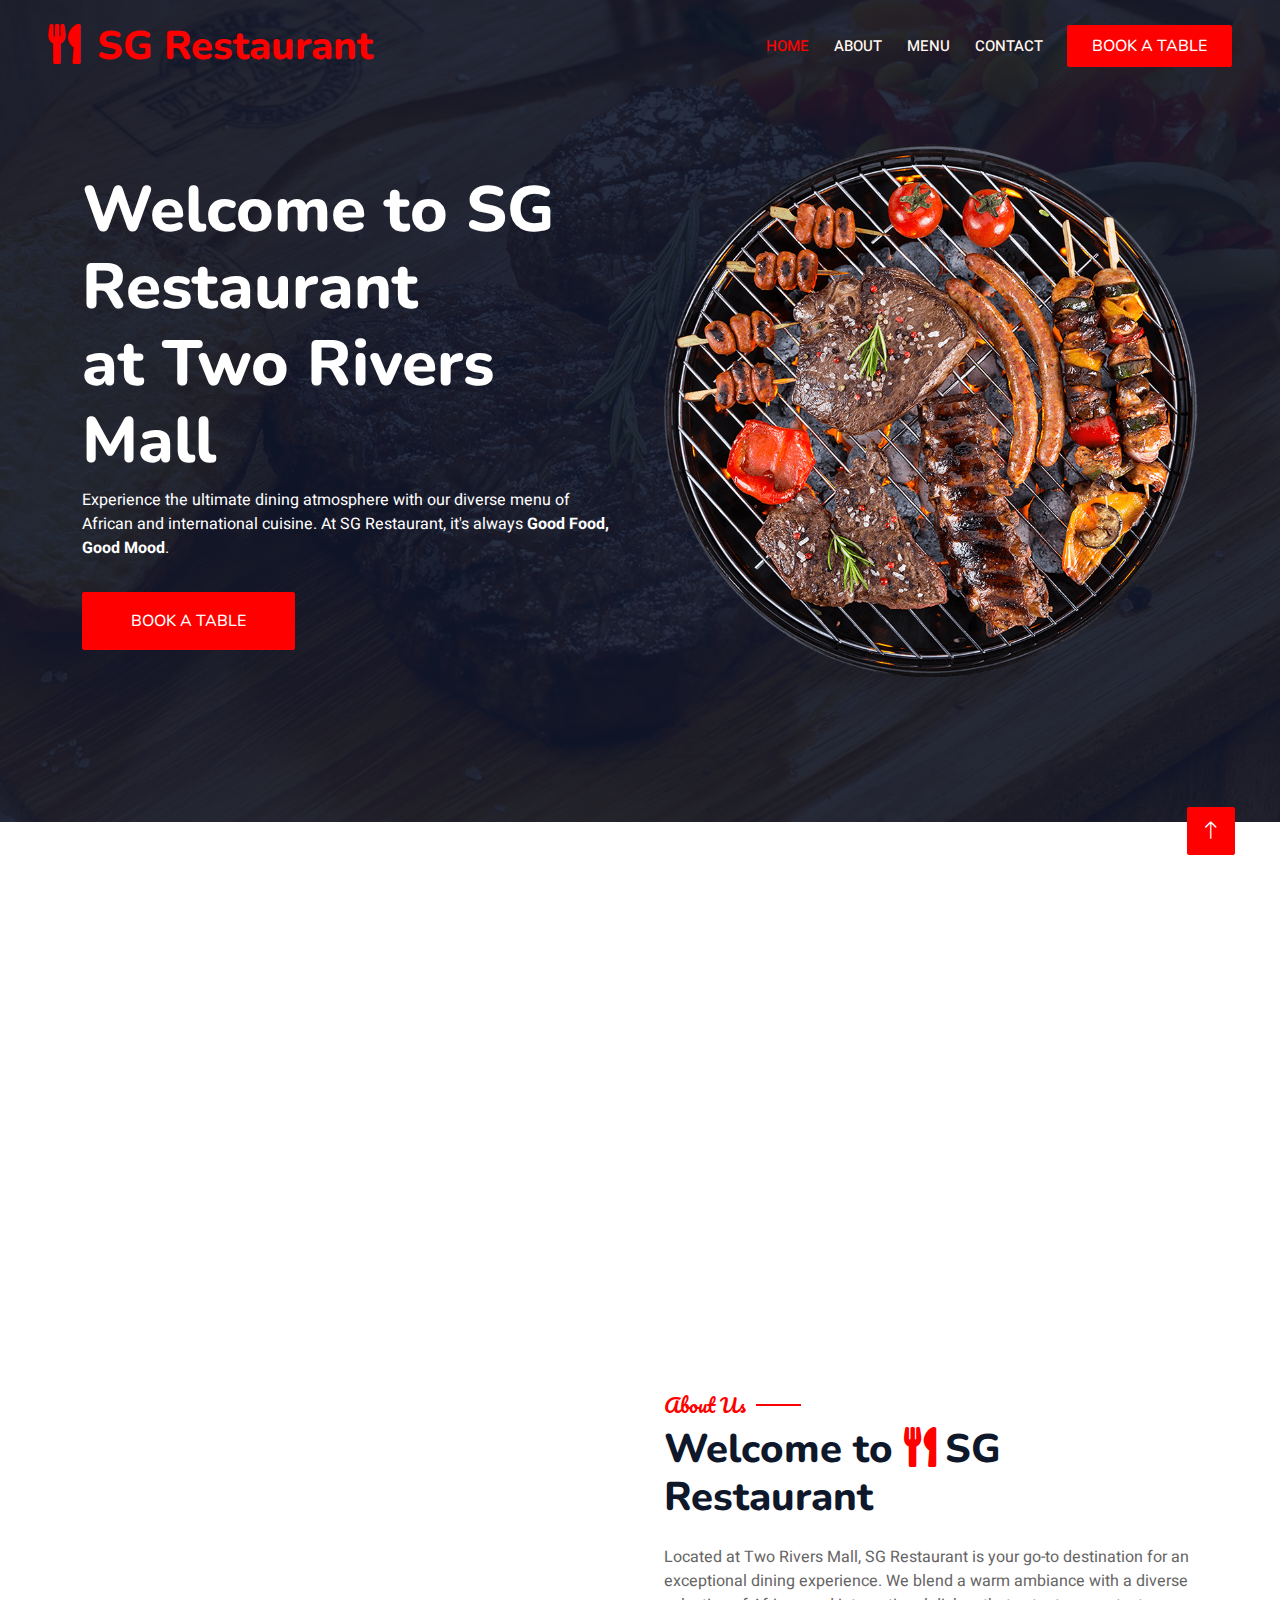
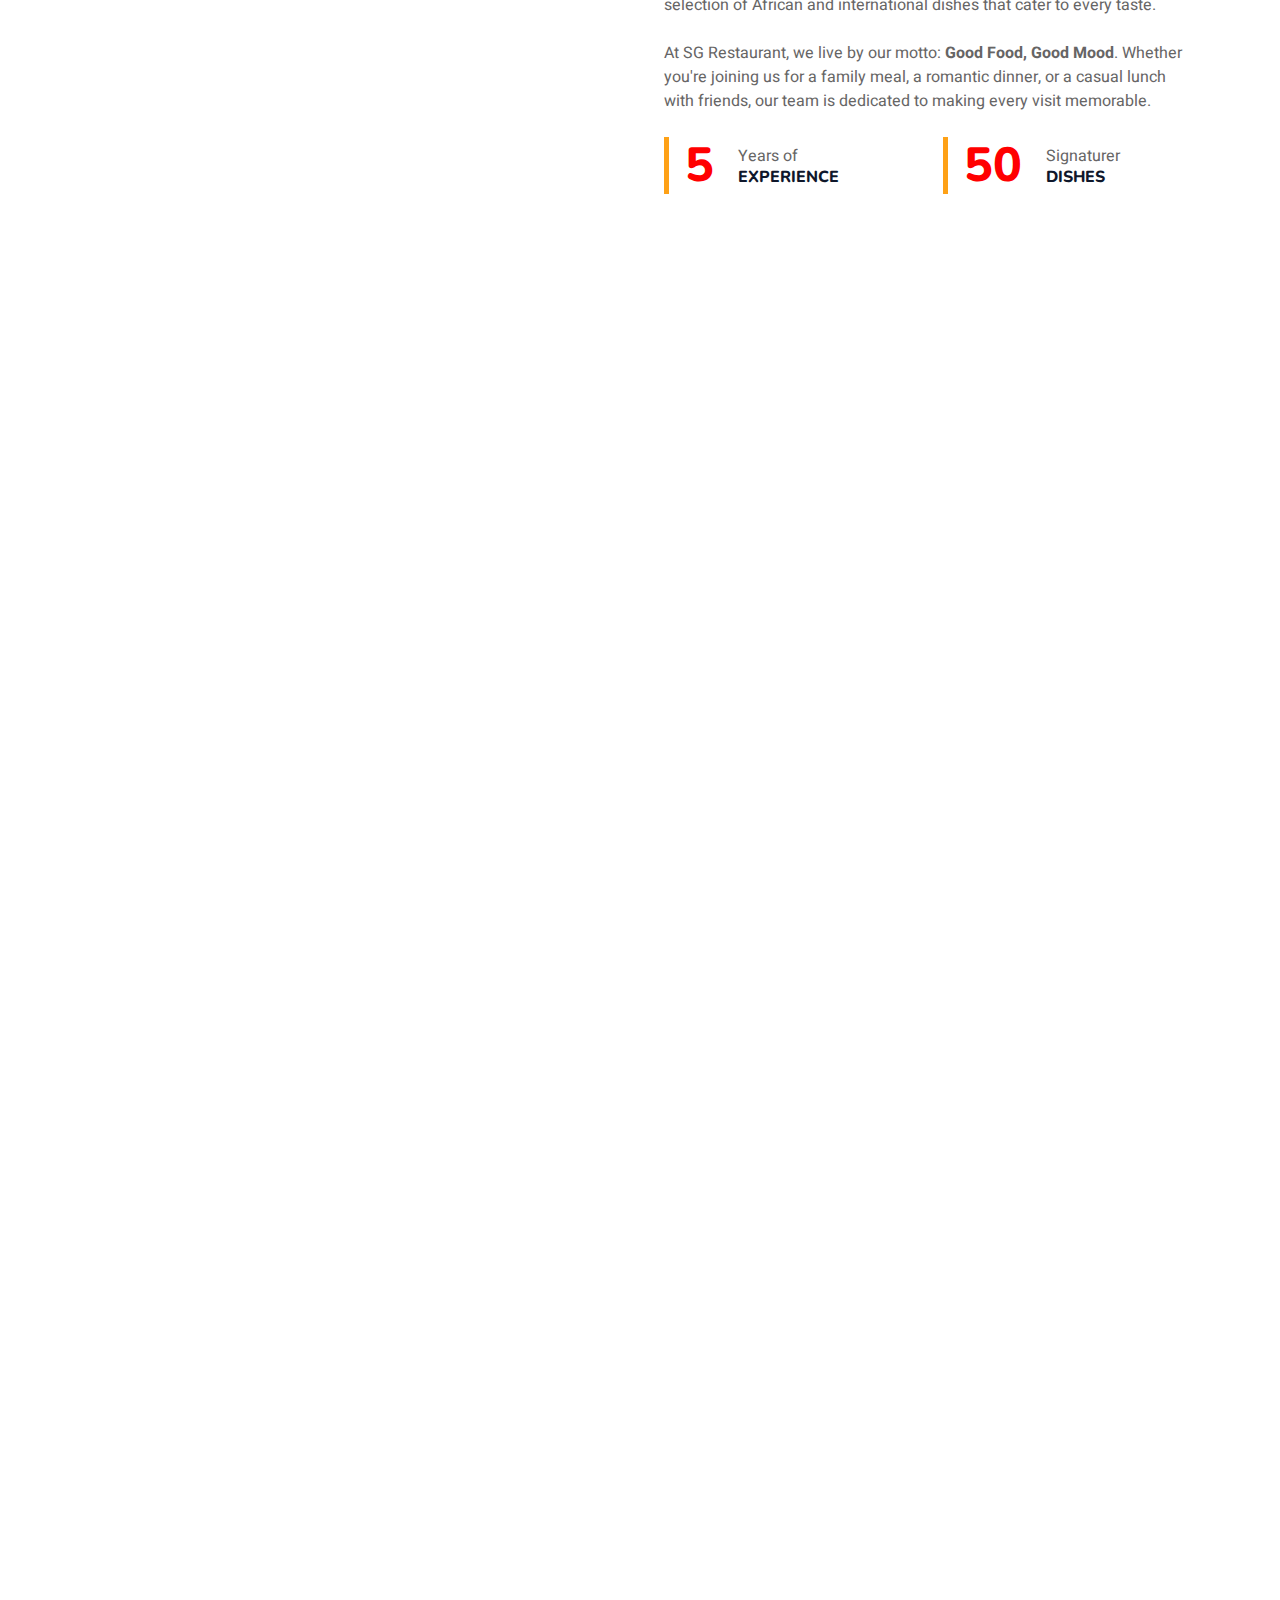
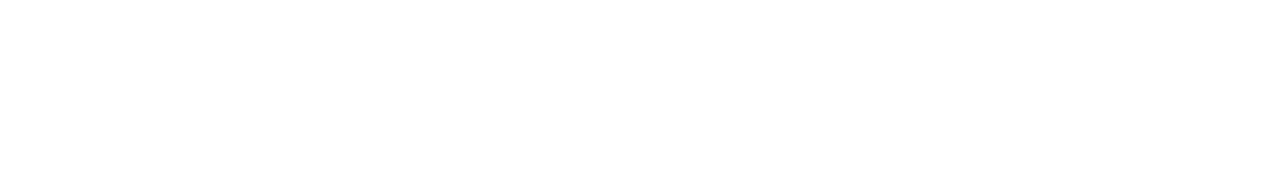
<file: index.html>
<!DOCTYPE html>
<html lang="en">

<head>
    <meta charset="utf-8">
    <title>SG Restaurant Two Rivers</title>
    <meta content="width=device-width, initial-scale=1.0" name="viewport">
    <meta content="" name="keywords">
    <meta content="" name="description">

    <!-- Favicon -->
    <link href="img/favicon.ico" rel="icon">

    <!-- Google Web Fonts -->
    <link rel="preconnect" href="https://fonts.googleapis.com">
    <link rel="preconnect" href="https://fonts.gstatic.com" crossorigin>
    <link href="https://fonts.googleapis.com/css2?family=Heebo:wght@400;500;600&family=Nunito:wght@600;700;800&family=Pacifico&display=swap" rel="stylesheet">

    <!-- Icon Font Stylesheet -->
    <link href="https://cdnjs.cloudflare.com/ajax/libs/font-awesome/5.10.0/css/all.min.css" rel="stylesheet">
    <link href="https://cdn.jsdelivr.net/npm/bootstrap-icons@1.4.1/font/bootstrap-icons.css" rel="stylesheet">

    <!-- Libraries Stylesheet -->
    <link href="lib/animate/animate.min.css" rel="stylesheet">
    <link href="lib/owlcarousel/assets/owl.carousel.min.css" rel="stylesheet">
    <link href="lib/tempusdominus/css/tempusdominus-bootstrap-4.min.css" rel="stylesheet" />

    <!-- Customized Bootstrap Stylesheet -->
    <link href="css/bootstrap.min.css" rel="stylesheet">

    <!-- Template Stylesheet -->
    <link href="css/style.css" rel="stylesheet">
</head>

<body>
    <div class="container-xxl bg-white p-0">
        <!-- Spinner Start -->
        <div id="spinner" class="show bg-white position-fixed translate-middle w-100 vh-100 top-50 start-50 d-flex align-items-center justify-content-center">
            <div class="spinner-border text-primary" style="width: 3rem; height: 3rem;" role="status">
                <span class="sr-only">Loading...</span>
            </div>
        </div>
        <!-- Spinner End -->


        <!-- Navbar & Hero Start -->
        <div class="container-xxl position-relative p-0">
            <nav class="navbar navbar-expand-lg navbar-dark bg-dark px-4 px-lg-5 py-3 py-lg-0">
                <a href="index.html" class="navbar-brand p-0">
                    <h1 class="text-primary m-0"><i class="fa fa-utensils me-3"></i>SG Restaurant</h1>
                    <!-- <img src="img/logo.png" alt="Logo"> -->
                </a>
                <button class="navbar-toggler" type="button" data-bs-toggle="collapse" data-bs-target="#navbarCollapse">
                    <span class="fa fa-bars"></span>
                </button>
                <div class="collapse navbar-collapse" id="navbarCollapse">
                    <div class="navbar-nav ms-auto py-0 pe-4">
                        <a href="index.html" class="nav-item nav-link active">Home</a>
                        <a href="about.html" class="nav-item nav-link">About</a>
                      
                        <a href="menu.html" class="nav-item nav-link">Menu</a>
                      
                        <a href="contact.html" class="nav-item nav-link">Contact</a>
                    </div>
                    <a href="booking.html" class="btn btn-primary py-2 px-4">Book A Table</a>
                </div>
            </nav>

            <div class="container-xxl py-5 bg-dark hero-header mb-5">
                <div class="container my-5 py-5">
                    <div class="row align-items-center g-5">
                        <div class="col-lg-6 text-center text-lg-start">
                            <h1 class="display-3 text-white animated slideInLeft">Welcome to SG Restaurant<br>at Two Rivers Mall</h1>
                            <p class="text-white animated slideInLeft mb-4 pb-2">Experience the ultimate dining atmosphere with our diverse menu of African and international cuisine. At SG Restaurant, it's always <strong>Good Food, Good Mood</strong>.</p>
                            <a href="booking.html" class="btn btn-primary py-sm-3 px-sm-5 me-3 animated slideInLeft">Book A Table</a>
                        </div>
                        <div class="col-lg-6 text-center text-lg-end overflow-hidden">
                            <img class="img-fluid" src="img/hero.png" alt="">
                        </div>
                    </div>
                </div>
            </div>
        </div>
        <!-- Navbar & Hero End -->


        <!-- Service Start -->
<div class="container-xxl py-5">
    <div class="container">
        <div class="row g-4">
            <div class="col-lg-3 col-sm-6 wow fadeInUp" data-wow-delay="0.1s">
                <div class="service-item rounded pt-3">
                    <div class="p-4">
                        <i class="fa fa-3x fa-user-tie text-primary mb-4"></i>
                        <h5>Experienced Chefs</h5>
                        <p>Our talented chefs bring passion and creativity to every dish, blending traditional and modern flavors.</p>
                    </div>
                </div>
            </div>
            <div class="col-lg-3 col-sm-6 wow fadeInUp" data-wow-delay="0.3s">
                <div class="service-item rounded pt-3">
                    <div class="p-4">
                        <i class="fa fa-3x fa-utensils text-primary mb-4"></i>
                        <h5>Delicious Meals</h5>
                        <p>From African delicacies to international favorites, enjoy a menu crafted for every taste and occasion.</p>
                    </div>
                </div>
            </div>
            <div class="col-lg-3 col-sm-6 wow fadeInUp" data-wow-delay="0.5s">
                <div class="service-item rounded pt-3">
                    <div class="p-4">
                        <i class="fa fa-3x fa-cart-plus text-primary mb-4"></i>
                        <h5>Easy Reservations</h5>
                        <p>Reserve your table effortlessly through our website or WhatsApp for a seamless dining experience.</p>
                    </div>
                </div>
            </div>
            <div class="col-lg-3 col-sm-6 wow fadeInUp" data-wow-delay="0.7s">
                <div class="service-item rounded pt-3">
                    <div class="p-4">
                        <i class="fa fa-3x fa-headset text-primary mb-4"></i>
                        <h5>Friendly Support</h5>
                        <p>Have a question? Our team is always ready to assist — just call or message us anytime.</p>
                    </div>
                </div>
            </div>
        </div>
    </div>
</div>
<!-- Service End -->



        <!-- About Start -->
        <div class="container-xxl py-5">
            <div class="container">
                <div class="row g-5 align-items-center">
                    <div class="col-lg-6">
                        <div class="row g-3">
                            <div class="col-6 text-start">
                               <img class="img-fluid rounded w-100 wow zoomIn" data-wow-delay="0.1s" src="img/about-1.jpg" style="height: 300px; object-fit: cover;">
                            </div>
                            <div class="col-6 text-start">
                                <img class="img-fluid rounded w-75 wow zoomIn" data-wow-delay="0.3s" src="img/about-2.jpg" style="margin-top: 30%; height: 210px;">
                            </div>
                            <div class="col-6 text-end">
                                <img class="img-fluid rounded w-75 wow zoomIn" data-wow-delay="0.5s" src="img/about-3.jpg">
                            </div>
                            <div class="col-6 text-end">
                                <img class="img-fluid rounded w-100 wow zoomIn" data-wow-delay="0.7s" src="img/about-4.jpg">
                            </div>
                        </div>
                    </div>
                    <div class="col-lg-6">
                        <h5 class="section-title ff-secondary text-start text-primary fw-normal">About Us</h5>
                        <h1 class="mb-4">Welcome to <i class="fa fa-utensils text-primary me-2"></i>SG Restaurant</h1>
                        <p class="mb-4">Located at Two Rivers Mall, SG Restaurant is your go-to destination for an exceptional dining experience. We blend a warm ambiance with a diverse selection of African and international dishes that cater to every taste.</p>
                        <p class="mb-4">At SG Restaurant, we live by our motto: <strong>Good Food, Good Mood</strong>. Whether you're joining us for a family meal, a romantic dinner, or a casual lunch with friends, our team is dedicated to making every visit memorable.</p>
                        <div class="row g-4 mb-4">
                            <div class="col-sm-6">
                                <div class="d-flex align-items-center border-start border-5 border-primary px-3">
                                    <h1 class="flex-shrink-0 display-5 text-primary mb-0" data-toggle="counter-up">5</h1>
                                    <div class="ps-4">
                                        <p class="mb-0">Years of</p>
                                        <h6 class="text-uppercase mb-0">Experience</h6>
                                    </div>
                                </div>
                            </div>
                            <div class="col-sm-6">
                                <div class="d-flex align-items-center border-start border-5 border-primary px-3">
                                    <h1 class="flex-shrink-0 display-5 text-primary mb-0" data-toggle="counter-up">50</h1>
                                    <div class="ps-4">
                                        <p class="mb-0">Signaturer</p>
                                        <h6 class="text-uppercase mb-0">Dishes</h6>
                                    </div>
                                </div>
                            </div>
                        </div>
                        
                    </div>
                </div>
            </div>
        </div>
        <!-- About End -->


     



        <div class="modal fade" id="videoModal" tabindex="-1" aria-labelledby="exampleModalLabel" aria-hidden="true">
            <div class="modal-dialog">
                <div class="modal-content rounded-0">
                    <div class="modal-header">
                        <h5 class="modal-title" id="exampleModalLabel">Youtube Video</h5>
                        <button type="button" class="btn-close" data-bs-dismiss="modal" aria-label="Close"></button>
                    </div>
                    <div class="modal-body">
                        <!-- 16:9 aspect ratio -->
                        <div class="ratio ratio-16x9">
                            <iframe class="embed-responsive-item" src="" id="video" allowfullscreen allowscriptaccess="always"
                                allow="autoplay"></iframe>
                        </div>
                    </div>
                </div>
            </div>
        </div>
        <!-- Reservation Start -->


 <!-- Gallery Start -->
<div class="container-xxl pt-5 pb-3">
    <div class="container">
        <div class="text-center wow fadeInUp" data-wow-delay="0.1s">
            <h5 class="section-title ff-secondary text-center text-primary fw-normal">Our Space</h5>
            <h1 class="mb-5">Explore SG Restaurant</h1>
        </div>
        <div class="row g-4">
            <!-- Gallery Image Item -->
            <div class="col-lg-3 col-md-6 wow fadeInUp" data-wow-delay="0.1s">
                <div class="gallery-item position-relative overflow-hidden rounded" style="height: 250px;">
                    <img src="img/gallery-1.jpg" class="img-fluid w-100 h-100 object-fit-cover" alt="Cozy Interior">
                    <div class="gallery-overlay position-absolute top-0 start-0 w-100 h-100 d-flex align-items-center justify-content-center text-white" style="background-color: rgba(0, 0, 0, 0.5); opacity: 0; transition: opacity 0.3s;">
                        <h5 class="mb-0">Cozy Interior</h5>
                    </div>
                </div>
            </div>

            <!-- Repeat for more images -->
            <div class="col-lg-3 col-md-6 wow fadeInUp" data-wow-delay="0.3s">
                <div class="gallery-item position-relative overflow-hidden rounded" style="height: 250px;">
                    <img src="img/gallery-2.jpg" class="img-fluid w-100 h-100 object-fit-cover" alt="Outdoor Dining">
                    <div class="gallery-overlay position-absolute top-0 start-0 w-100 h-100 d-flex align-items-center justify-content-center text-white" style="background-color: rgba(0, 0, 0, 0.5); opacity: 0; transition: opacity 0.3s;">
                        <h5 class="mb-0">Outdoor Dining</h5>
                    </div>
                </div>
            </div>

           <!-- Image 3 -->
<div class="col-lg-3 col-md-6 wow fadeInUp" data-wow-delay="0.5s">
    <div class="gallery-item position-relative overflow-hidden rounded" style="height: 250px;">
        <img class="img-fluid w-100 h-100 object-fit-cover" src="img/gallery-3.jpg" alt="Signature Grill">
        <div class="gallery-overlay position-absolute top-0 start-0 w-100 h-100 d-flex align-items-center justify-content-center text-white"
             style="background-color: rgba(0, 0, 0, 0.5); opacity: 0; transition: opacity 0.3s;">
            <h5 class="mb-0">Signature Grill</h5>
        </div>
    </div>
</div>

<!-- Image 4 -->
<div class="col-lg-3 col-md-6 wow fadeInUp" data-wow-delay="0.7s">
    <div class="gallery-item position-relative overflow-hidden rounded" style="height: 250px;">
        <img class="img-fluid w-100 h-100 object-fit-cover" src="img/gallery-4.jpg" alt="Savanna Vibes">
        <div class="gallery-overlay position-absolute top-0 start-0 w-100 h-100 d-flex align-items-center justify-content-center text-white"
             style="background-color: rgba(0, 0, 0, 0.5); opacity: 0; transition: opacity 0.3s;">
            <h5 class="mb-0">Savanna Vibes</h5>
        </div>
    </div>
</div>

        </div>
    </div>
</div>
<!-- Gallery End -->




        <!-- Testimonial Start -->
<div class="container-xxl py-5 wow fadeInUp" data-wow-delay="0.1s">
    <div class="container">
        <div class="text-center">
            <h5 class="section-title ff-secondary text-center text-primary fw-normal">Testimonials</h5>
            <h1 class="mb-5">What Our Customers Say</h1>
        </div>
        <div class="owl-carousel testimonial-carousel">
            <!-- Testimonial 1 -->
            <div class="testimonial-item bg-transparent border rounded p-4">
                <i class="fa fa-quote-left fa-2x text-primary mb-3"></i>
                <p>The grilled tilapia and ugali combo? Unmatched! SG Restaurant feels like home with every bite.</p>
                <div class="d-flex align-items-center">
                    <img class="img-fluid flex-shrink-0 rounded-circle" src="img/testimonial-1.jpg" style="width: 50px; height: 50px;">
                    <div class="ps-3">
                        <h5 class="mb-1">Faith Njeri</h5>
                        <small>Student, KU</small>
                    </div>
                </div>
            </div>
            <!-- Testimonial 2 -->
            <div class="testimonial-item bg-transparent border rounded p-4">
                <i class="fa fa-quote-left fa-2x text-primary mb-3"></i>
                <p>I love the vibe here. Clean, quick service, and the chapati is soft like a dream. Keep it up SG!</p>
                <div class="d-flex align-items-center">
                    <img class="img-fluid flex-shrink-0 rounded-circle" src="img/testimonial-2.jpg" style="width: 50px; height: 50px;">
                    <div class="ps-3">
                        <h5 class="mb-1">Kevin Otieno</h5>
                        <small>Boda Rider</small>
                    </div>
                </div>
            </div>
            <!-- Testimonial 3 -->
            <div class="testimonial-item bg-transparent border rounded p-4">
                <i class="fa fa-quote-left fa-2x text-primary mb-3"></i>
                <p>I visit every weekend with my kids. The food is amazing and the staff are genuinely kind and welcoming.</p>
                <div class="d-flex align-items-center">
                    <img class="img-fluid flex-shrink-0 rounded-circle" src="img/testimonial-3.jpg" style="width: 50px; height: 50px;">
                    <div class="ps-3">
                        <h5 class="mb-1">Susan Auma</h5>
                        <small>Bank Teller</small>
                    </div>
                </div>
            </div>
            <!-- Testimonial 4 -->
            <div class="testimonial-item bg-transparent border rounded p-4">
                <i class="fa fa-quote-left fa-2x text-primary mb-3"></i>
                <p>Whether it’s breakfast or dinner, SG Restaurant never disappoints. Their beef stew is my favorite!</p>
                <div class="d-flex align-items-center">
                    <img class="img-fluid flex-shrink-0 rounded-circle" src="img/testimonial-4.jpg" style="width: 50px; height: 50px;">
                    <div class="ps-3">
                        <h5 class="mb-1">James Mwangi</h5>
                        <small>High School Teacher</small>
                    </div>
                </div>
            </div>
        </div>
    </div>
</div>
<!-- Testimonial End -->

        

       <!-- Footer Start -->
<div class="container-fluid bg-dark text-light footer pt-5 mt-5 wow fadeIn" data-wow-delay="0.1s">
    <div class="container py-5">
        <div class="row g-5">
            <!-- Company Section -->
            <div class="col-lg-3 col-md-6">
                <h4 class="section-title ff-secondary text-start text-primary fw-normal mb-4">SG Restaurant</h4>
                <a class="btn btn-link" href="about.html">About Us</a>
                <a class="btn btn-link" href="menu.html">Menu</a>
                <a class="btn btn-link" href="contact.html">Contact</a>
                <a class="btn btn-link" href="booking.html">Reservations</a>
                <a class="btn btn-link" href="">Privacy Policy</a>
            </div>
            <!-- Contact Info -->
            <div class="col-lg-3 col-md-6">
                <h4 class="section-title ff-secondary text-start text-primary fw-normal mb-4">Contact</h4>
                <p class="mb-2"><i class="fa fa-map-marker-alt me-3"></i>Two Rivers Mall, Ground Floor, Nairobi</p>
                <p class="mb-2"><i class="fa fa-phone-alt me-3"></i>+254 748 899999</p>
                <p class="mb-2"><i class="fa fa-envelope me-3"></i>info@sgrestaurant.com</p>
                <div class="d-flex pt-2">
                    <a class="btn btn-outline-light btn-social" href="https://www.facebook.com/Sgrestaurant1"><i class="fab fa-facebook-f"></i></a>
                    <a class="btn btn-outline-light btn-social" href="https://www.instagram.com/savannagrillrestaurant"><i class="fab fa-instagram"></i></a>
                    
                </div>
            </div>
            <!-- Opening Hours -->
            <div class="col-lg-3 col-md-6">
                <h4 class="section-title ff-secondary text-start text-primary fw-normal mb-4">Opening Hours</h4>
                <h5 class="text-light fw-normal">Monday - Saturday</h5>
                <p>09:00 AM - 09:00 PM</p>
                <h5 class="text-light fw-normal">Sunday</h5>
                <p>10:00 AM - 08:00 PM</p>
            </div>
            <!-- Newsletter -->
            <div class="col-lg-3 col-md-6">
                <h4 class="section-title ff-secondary text-start text-primary fw-normal mb-4">Newsletter</h4>
                <p>Stay updated with our latest dishes, deals, and events!</p>
                <div class="position-relative mx-auto" style="max-width: 400px;">
                    <input class="form-control border-primary w-100 py-3 ps-4 pe-5" type="text" placeholder="Your email">
                    <button type="button" class="btn btn-primary py-2 position-absolute top-0 end-0 mt-2 me-2">SignUp</button>
                </div>
            </div>
        </div>
    </div>
    <!-- Footer Bottom -->
    <div class="container">
        <div class="copyright">
            <div class="row">
                <div class="col-md-6 text-center text-md-start mb-3 mb-md-0">
                    &copy; <a class="border-bottom" href="#">SG Restaurant</a>, All Rights Reserved.
                    <br>“Good Food, Good Mood.”
                </div>
                <div class="col-md-6 text-center text-md-end">
                    <div class="footer-menu">
                        <a href="">Home</a>
                        <a href="">Help</a>
                        <a href="">FAQs</a>
                        <a href="">Terms</a>
                    </div>
                </div>
            </div>
        </div>
    </div>
</div>
<!-- Footer End -->



        <!-- Back to Top -->
        <a href="#" class="btn btn-lg btn-primary btn-lg-square back-to-top"><i class="bi bi-arrow-up"></i></a>
    </div>

    <!-- JavaScript Libraries -->
    <script src="https://code.jquery.com/jquery-3.4.1.min.js"></script>
    <script src="https://cdn.jsdelivr.net/npm/bootstrap@5.0.0/dist/js/bootstrap.bundle.min.js"></script>
    <script src="lib/wow/wow.min.js"></script>
    <script src="lib/easing/easing.min.js"></script>
    <script src="lib/waypoints/waypoints.min.js"></script>
    <script src="lib/counterup/counterup.min.js"></script>
    <script src="lib/owlcarousel/owl.carousel.min.js"></script>
    <script src="lib/tempusdominus/js/moment.min.js"></script>
    <script src="lib/tempusdominus/js/moment-timezone.min.js"></script>
    <script src="lib/tempusdominus/js/tempusdominus-bootstrap-4.min.js"></script>

    <!-- Template Javascript -->
    <script src="js/main.js"></script>
</body>

</html>
</file>
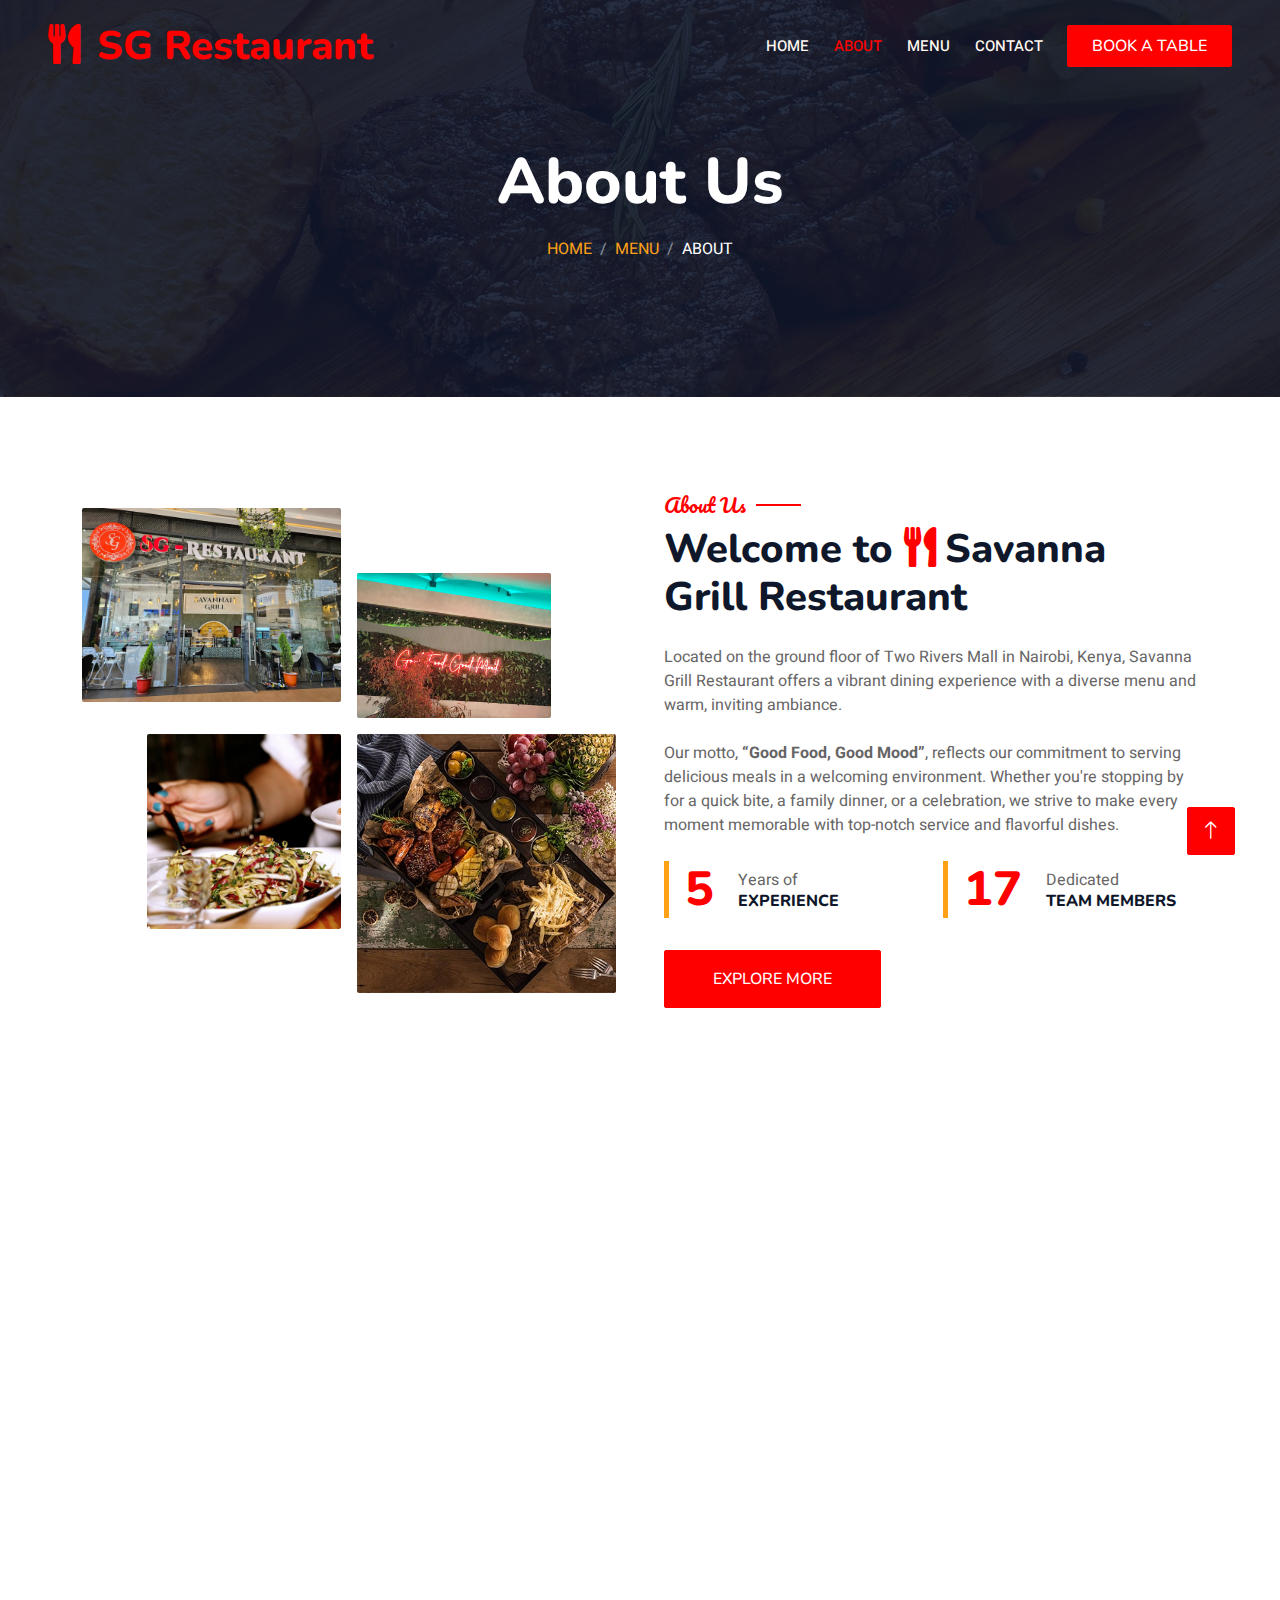
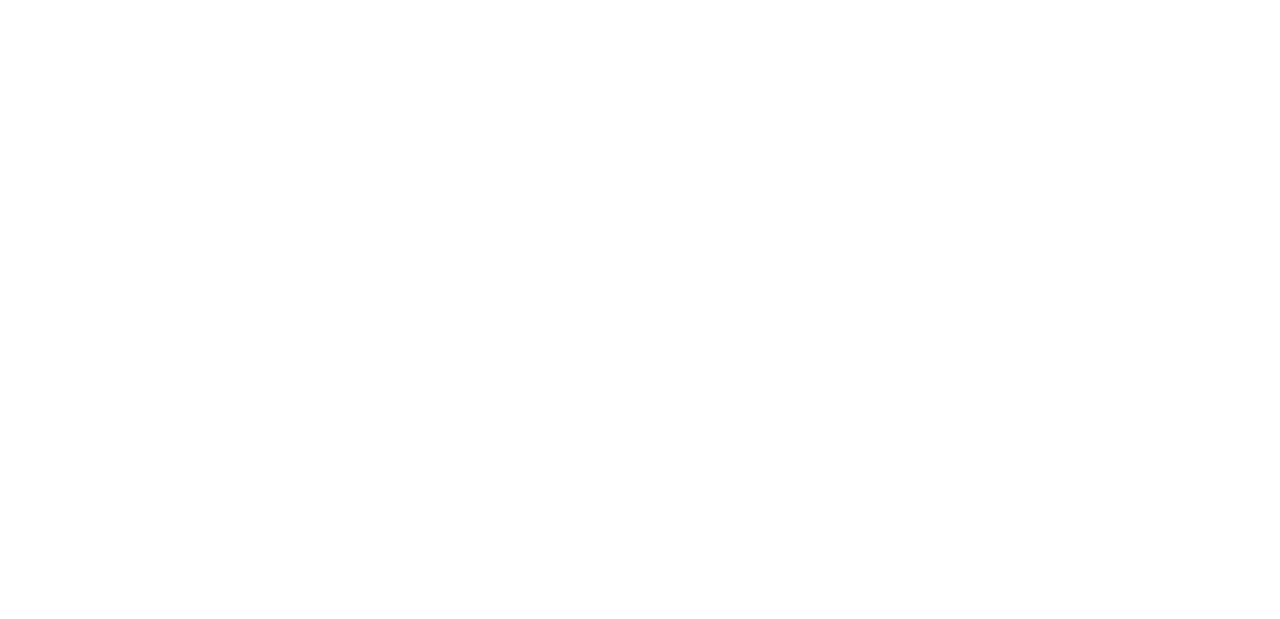
<file: about.html>
<!DOCTYPE html>
<html lang="en">

<head>
    <meta charset="utf-8">
    <title>SG Restaurant Two Rivers About</title>
    <meta content="width=device-width, initial-scale=1.0" name="viewport">
    <meta content="" name="keywords">
    <meta content="" name="description">

    <!-- Favicon -->
    <link href="img/favicon.ico" rel="icon">

    <!-- Google Web Fonts -->
    <link rel="preconnect" href="https://fonts.googleapis.com">
    <link rel="preconnect" href="https://fonts.gstatic.com" crossorigin>
    <link href="https://fonts.googleapis.com/css2?family=Heebo:wght@400;500;600&family=Nunito:wght@600;700;800&family=Pacifico&display=swap" rel="stylesheet">

    <!-- Icon Font Stylesheet -->
    <link href="https://cdnjs.cloudflare.com/ajax/libs/font-awesome/5.10.0/css/all.min.css" rel="stylesheet">
    <link href="https://cdn.jsdelivr.net/npm/bootstrap-icons@1.4.1/font/bootstrap-icons.css" rel="stylesheet">

    <!-- Libraries Stylesheet -->
    <link href="lib/animate/animate.min.css" rel="stylesheet">
    <link href="lib/owlcarousel/assets/owl.carousel.min.css" rel="stylesheet">
    <link href="lib/tempusdominus/css/tempusdominus-bootstrap-4.min.css" rel="stylesheet" />

    <!-- Customized Bootstrap Stylesheet -->
    <link href="css/bootstrap.min.css" rel="stylesheet">

    <!-- Template Stylesheet -->
    <link href="css/style.css" rel="stylesheet">
</head>

<body>
    <div class="container-xxl bg-white p-0">
        <!-- Spinner Start -->
        <div id="spinner" class="show bg-white position-fixed translate-middle w-100 vh-100 top-50 start-50 d-flex align-items-center justify-content-center">
            <div class="spinner-border text-primary" style="width: 3rem; height: 3rem;" role="status">
                <span class="sr-only">Loading...</span>
            </div>
        </div>
        <!-- Spinner End -->


        <!-- Navbar & Hero Start -->
        <div class="container-xxl position-relative p-0">
            <nav class="navbar navbar-expand-lg navbar-dark bg-dark px-4 px-lg-5 py-3 py-lg-0">
                <a href="index.html" class="navbar-brand p-0">
                    <h1 class="text-primary m-0"><i class="fa fa-utensils me-3"></i>SG Restaurant</h1>
                    <!-- <img src="img/logo.png" alt="Logo"> -->
                </a>
                <button class="navbar-toggler" type="button" data-bs-toggle="collapse" data-bs-target="#navbarCollapse">
                    <span class="fa fa-bars"></span>
                </button>
                <div class="collapse navbar-collapse" id="navbarCollapse">
                    <div class="navbar-nav ms-auto py-0 pe-4">
                        <a href="index.html" class="nav-item nav-link">Home</a>
                        <a href="about.html" class="nav-item nav-link active">About</a>
                    
                        <a href="menu.html" class="nav-item nav-link">Menu</a>
                    
                        <a href="contact.html" class="nav-item nav-link">Contact</a>
                    </div>
                    <a href="booking.html" class="btn btn-primary py-2 px-4">Book A Table</a>
                </div>
            </nav>

            <div class="container-xxl py-5 bg-dark hero-header mb-5">
                <div class="container text-center my-5 pt-5 pb-4">
                    <h1 class="display-3 text-white mb-3 animated slideInDown">About Us</h1>
                    <nav aria-label="breadcrumb">
                        <ol class="breadcrumb justify-content-center text-uppercase">
                            <li class="breadcrumb-item"><a href="index.html">Home</a></li>
                            <li class="breadcrumb-item"><a href="menu.html">Menu</a></li>
                            <li class="breadcrumb-item text-white active" aria-current="page">About</li>
                        </ol>
                    </nav>
                </div>
            </div>
        </div>
        <!-- Navbar & Hero End -->


        <!-- About Start -->
        <div class="container-xxl py-5">
            <div class="container">
                <div class="row g-5 align-items-center">
                    <div class="col-lg-6">
                        <div class="row g-3">
                            <div class="col-6 text-start">
                                <img class="img-fluid rounded w-100 wow zoomIn" data-wow-delay="0.1s" src="img/about-1.jpg">
                            </div>
                            <div class="col-6 text-start">
                                <img class="img-fluid rounded w-75 wow zoomIn" data-wow-delay="0.3s" src="img/about-2.jpg" style="margin-top: 25%;">
                            </div>
                            <div class="col-6 text-end">
                                <img class="img-fluid rounded w-75 wow zoomIn" data-wow-delay="0.5s" src="img/about-3.jpg">
                            </div>
                            <div class="col-6 text-end">
                                <img class="img-fluid rounded w-100 wow zoomIn" data-wow-delay="0.7s" src="img/about-4.jpg">
                            </div>
                        </div>
                    </div>
                 <div class="col-lg-6">
    <h5 class="section-title ff-secondary text-start text-primary fw-normal">About Us</h5>
    <h1 class="mb-4">Welcome to <i class="fa fa-utensils text-primary me-2"></i>Savanna Grill Restaurant</h1>
    <p class="mb-4">
        Located on the ground floor of Two Rivers Mall in Nairobi, Kenya, Savanna Grill Restaurant offers a vibrant dining experience with a diverse menu and warm, inviting ambiance.
    </p>
    <p class="mb-4">
        Our motto, <strong>“Good Food, Good Mood”</strong>, reflects our commitment to serving delicious meals in a welcoming environment. Whether you're stopping by for a quick bite, a family dinner, or a celebration, we strive to make every moment memorable with top-notch service and flavorful dishes.
    </p>
    <div class="row g-4 mb-4">
        <div class="col-sm-6">
            <div class="d-flex align-items-center border-start border-5 border-primary px-3">
                <h1 class="flex-shrink-0 display-5 text-primary mb-0" data-toggle="counter-up">15</h1>
                <div class="ps-4">
                    <p class="mb-0">Years of</p>
                    <h6 class="text-uppercase mb-0">Experience</h6>
                </div>
            </div>
        </div>
        <div class="col-sm-6">
            <div class="d-flex align-items-center border-start border-5 border-primary px-3">
                <h1 class="flex-shrink-0 display-5 text-primary mb-0" data-toggle="counter-up">50</h1>
                <div class="ps-4">
                    <p class="mb-0">Dedicated</p>
                    <h6 class="text-uppercase mb-0">Team Members</h6>
                </div>
            </div>
        </div>
    </div>
    <a class="btn btn-primary py-3 px-5 mt-2" href="https://www.instagram.com/savannagrillrestaurant" target="_blank">Explore More</a>
</div>

                </div>
            </div>
        </div>
        <!-- About End -->


       <!-- Team Start -->
<div class="container-xxl pt-5 pb-3">
    <div class="container">
        <div class="text-center wow fadeInUp" data-wow-delay="0.1s">
            <h5 class="section-title ff-secondary text-center text-primary fw-normal">Team Members</h5>
            <h1 class="mb-5">Meet Our Culinary Experts</h1>
        </div>
        <div class="row g-4">
            <!-- Chef 1 -->
            <div class="col-lg-3 col-md-8 wow fadeInUp" data-wow-delay="0.1s">
                <div class="team-item text-center rounded overflow-hidden">
                    <div class="rounded-circle overflow-hidden m-4">
                        <img class="img-fluid" src="img/team-4.jpg" alt="Chef John Doe">
                    </div>
                    <h5 class="mb-0">John M. Doe</h5>
                    <small>Head Chef</small>
                    <div class="d-flex justify-content-center mt-3">
                        <a class="btn btn-square btn-primary mx-1" href="https://www.facebook.com/Sgrestaurant1/" target="_blank"><i class="fab fa-facebook-f"></i></a>
                        <a class="btn btn-square btn-primary mx-1" href="#"><i class="fab fa-twitter"></i></a>
                        <a class="btn btn-square btn-primary mx-1" href="https://www.instagram.com/savannagrillrestaurant/" target="_blank"><i class="fab fa-instagram"></i></a>
                    </div>
                </div>
            </div>
            <!-- Chef 2 -->
            <div class="col-lg-3 col-md-6 wow fadeInUp" data-wow-delay="0.3s">
                <div class="team-item text-center rounded overflow-hidden">
                    <div class="rounded-circle overflow-hidden m-4">
                        <img class="img-fluid" src="img/team-1.jpg" alt="Chef Jane">
                    </div>
                    <h5 class="mb-0">Jane K. Mwangi</h5>
                    <small>Pastry Chef</small>
                    <div class="d-flex justify-content-center mt-3">
                        <a class="btn btn-square btn-primary mx-1" href="#"><i class="fab fa-facebook-f"></i></a>
                        <a class="btn btn-square btn-primary mx-1" href="#"><i class="fab fa-twitter"></i></a>
                        <a class="btn btn-square btn-primary mx-1" href="https://www.instagram.com/savannagrillrestaurant/" target="_blank"><i class="fab fa-instagram"></i></a>
                    </div>
                </div>
            </div>
            <!-- Chef 3 -->
            <div class="col-lg-3 col-md-6 wow fadeInUp" data-wow-delay="0.5s">
                <div class="team-item text-center rounded overflow-hidden">
                    <div class="rounded-circle overflow-hidden m-4">
                        <img class="img-fluid" src="img/team-3.jpg" alt="Chef Moses">
                    </div>
                    <h5 class="mb-0">Moses O. Otieno</h5>
                    <small>Grill Specialist</small>
                    <div class="d-flex justify-content-center mt-3">
                        <a class="btn btn-square btn-primary mx-1" href="#"><i class="fab fa-facebook-f"></i></a>
                        <a class="btn btn-square btn-primary mx-1" href="#"><i class="fab fa-twitter"></i></a>
                        <a class="btn btn-square btn-primary mx-1" href="https://www.tiktok.com/@sgrestaurant" target="_blank"><i class="fab fa-tiktok"></i></a>
                    </div>
                </div>
            </div>
            <!-- Chef 4 -->
            <div class="col-lg-3 col-md-6 wow fadeInUp" data-wow-delay="0.7s">
                <div class="team-item text-center rounded overflow-hidden">
                    <div class="rounded-circle overflow-hidden m-4">
                        <img class="img-fluid" src="img/team-2.jpg" alt="Chef Aisha">
                    </div>
                    <h5 class="mb-0">Aisha N. Kamau</h5>
                    <small>Sous Chef</small>
                    <div class="d-flex justify-content-center mt-3">
                        <a class="btn btn-square btn-primary mx-1" href="#"><i class="fab fa-facebook-f"></i></a>
                        <a class="btn btn-square btn-primary mx-1" href="#"><i class="fab fa-twitter"></i></a>
                        <a class="btn btn-square btn-primary mx-1" href="#"><i class="fab fa-instagram"></i></a>
                    </div>
                </div>
            </div>
        </div>
    </div>
</div>
<!-- Team End -->

        

            <!-- Footer Start -->
<div class="container-fluid bg-dark text-light footer pt-5 mt-5 wow fadeIn" data-wow-delay="0.1s">
    <div class="container py-5">
        <div class="row g-5">
            <!-- Company Section -->
            <div class="col-lg-3 col-md-6">
                <h4 class="section-title ff-secondary text-start text-primary fw-normal mb-4">SG Restaurant</h4>
                <a class="btn btn-link" href="index.html">Home</a>
                <a class="btn btn-link" href="menu.html">Menu</a>
                <a class="btn btn-link" href="contact.html">Contact</a>
                <a class="btn btn-link" href="booking.html">Reservations</a>
                <a class="btn btn-link" href="">Privacy Policy</a>
            </div>
            <!-- Contact Info -->
            <div class="col-lg-3 col-md-6">
                <h4 class="section-title ff-secondary text-start text-primary fw-normal mb-4">Contact</h4>
                <p class="mb-2"><i class="fa fa-map-marker-alt me-3"></i>Two Rivers Mall, Ground Floor, Nairobi</p>
                <p class="mb-2"><i class="fa fa-phone-alt me-3"></i>+254 748 899999</p>
                <p class="mb-2"><i class="fa fa-envelope me-3"></i>info@sgrestaurant.com</p>
                <div class="d-flex pt-2">
                    <a class="btn btn-outline-light btn-social" href="https://www.facebook.com/Sgrestaurant1"><i class="fab fa-facebook-f"></i></a>
                    <a class="btn btn-outline-light btn-social" href="https://www.instagram.com/savannagrillrestaurant"><i class="fab fa-instagram"></i></a>
                    
                </div>
            </div>
            <!-- Opening Hours -->
            <div class="col-lg-3 col-md-6">
                <h4 class="section-title ff-secondary text-start text-primary fw-normal mb-4">Opening Hours</h4>
                <h5 class="text-light fw-normal">Monday - Saturday</h5>
                <p>09:00 AM - 09:00 PM</p>
                <h5 class="text-light fw-normal">Sunday</h5>
                <p>10:00 AM - 08:00 PM</p>
            </div>
            <!-- Newsletter -->
            <div class="col-lg-3 col-md-6">
                <h4 class="section-title ff-secondary text-start text-primary fw-normal mb-4">Newsletter</h4>
                <p>Stay updated with our latest dishes, deals, and events!</p>
                <div class="position-relative mx-auto" style="max-width: 400px;">
                    <input class="form-control border-primary w-100 py-3 ps-4 pe-5" type="text" placeholder="Your email">
                    <button type="button" class="btn btn-primary py-2 position-absolute top-0 end-0 mt-2 me-2">SignUp</button>
                </div>
            </div>
        </div>
    </div>
    <!-- Footer Bottom -->
    <div class="container">
        <div class="copyright">
            <div class="row">
                <div class="col-md-6 text-center text-md-start mb-3 mb-md-0">
                    &copy; <a class="border-bottom" href="#">SG Restaurant</a>, All Rights Reserved.
                    <br>“Good Food, Good Mood.”
                </div>
                <div class="col-md-6 text-center text-md-end">
                    <div class="footer-menu">
                        <a href="">Home</a>
                        <a href="">Help</a>
                        <a href="">FAQs</a>
                        <a href="">Terms</a>
                    </div>
                </div>
            </div>
        </div>
    </div>
</div>
<!-- Footer End -->


        <!-- Back to Top -->
        <a href="#" class="btn btn-lg btn-primary btn-lg-square back-to-top"><i class="bi bi-arrow-up"></i></a>
    </div>

    <!-- JavaScript Libraries -->
    <script src="https://code.jquery.com/jquery-3.4.1.min.js"></script>
    <script src="https://cdn.jsdelivr.net/npm/bootstrap@5.0.0/dist/js/bootstrap.bundle.min.js"></script>
    <script src="lib/wow/wow.min.js"></script>
    <script src="lib/easing/easing.min.js"></script>
    <script src="lib/waypoints/waypoints.min.js"></script>
    <script src="lib/counterup/counterup.min.js"></script>
    <script src="lib/owlcarousel/owl.carousel.min.js"></script>
    <script src="lib/tempusdominus/js/moment.min.js"></script>
    <script src="lib/tempusdominus/js/moment-timezone.min.js"></script>
    <script src="lib/tempusdominus/js/tempusdominus-bootstrap-4.min.js"></script>

    <!-- Template Javascript -->
    <script src="js/main.js"></script>
</body>

</html>
</file>
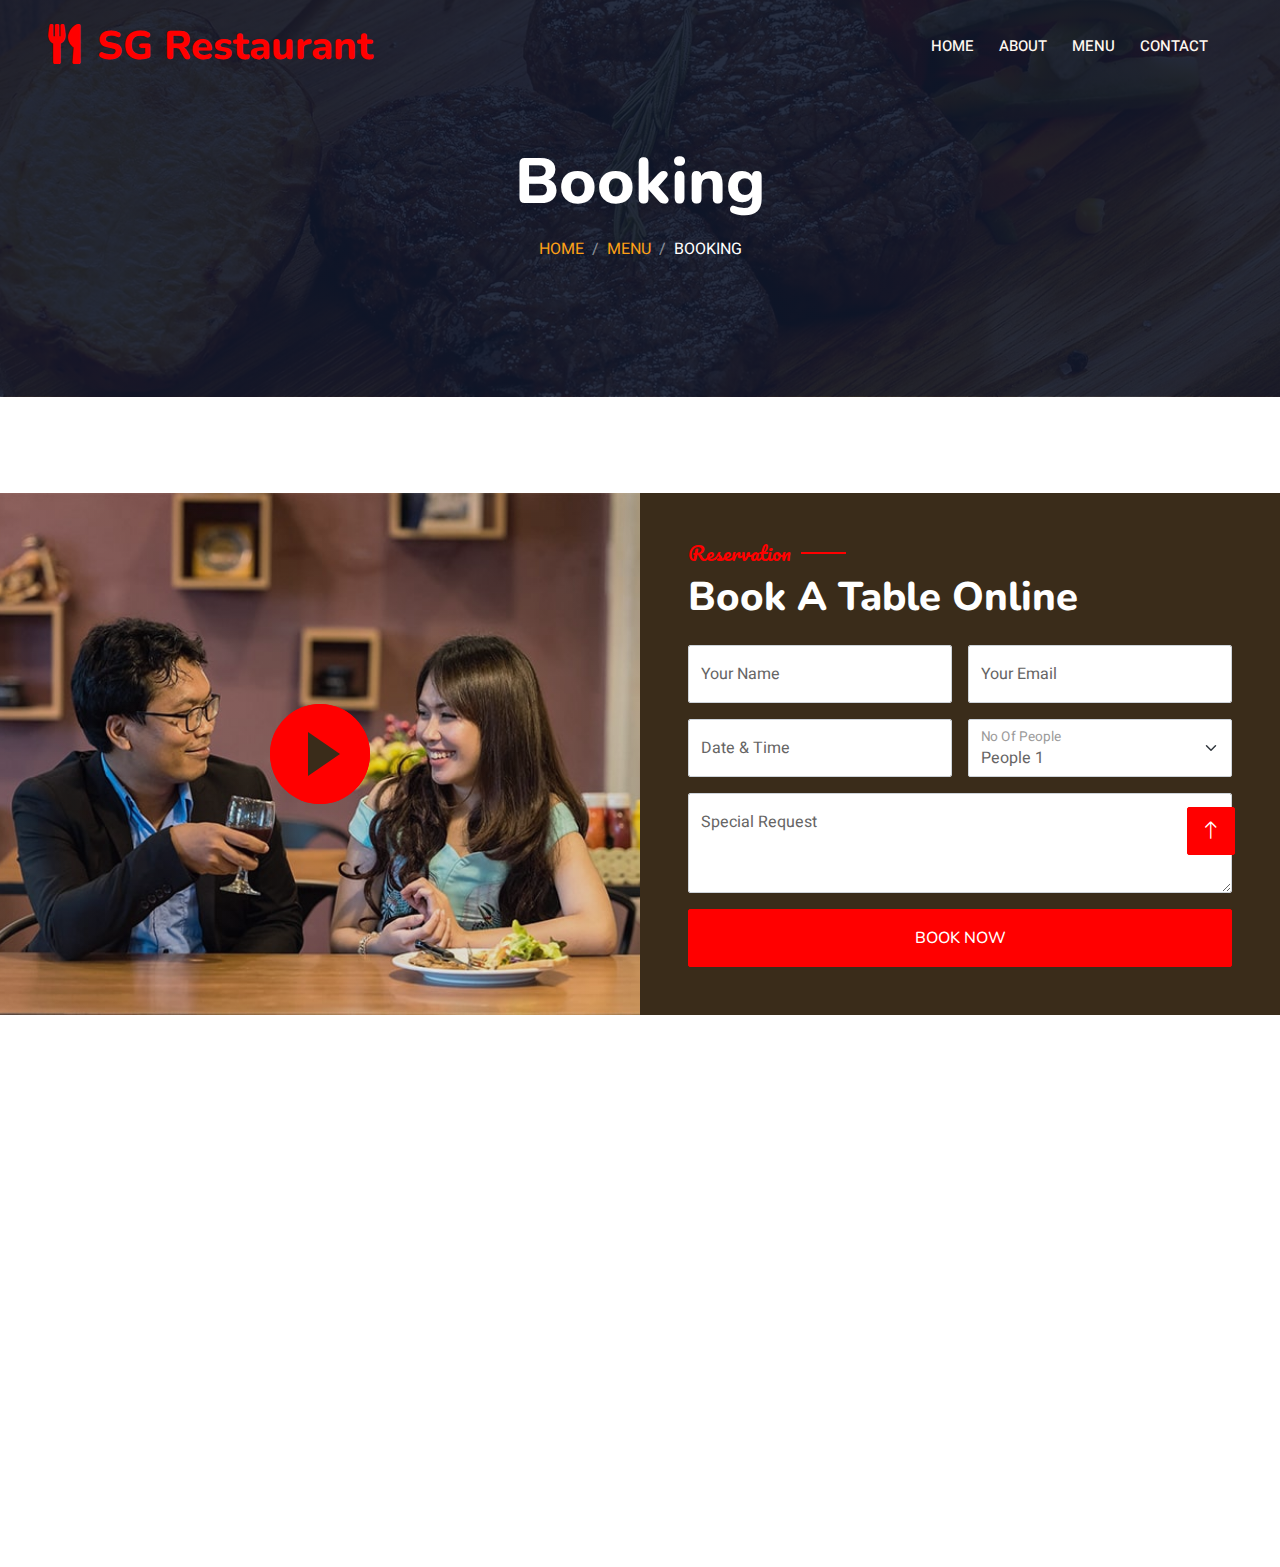
<file: booking.html>
<!DOCTYPE html>
<html lang="en">

<head>
    <meta charset="utf-8">
    <title>SG Restaurant Two Rivers</title>
    <meta content="width=device-width, initial-scale=1.0" name="viewport">
    <meta content="" name="keywords">
    <meta content="" name="description">

    <!-- Favicon -->
    <link href="img/favicon.ico" rel="icon">

    <!-- Google Web Fonts -->
    <link rel="preconnect" href="https://fonts.googleapis.com">
    <link rel="preconnect" href="https://fonts.gstatic.com" crossorigin>
    <link href="https://fonts.googleapis.com/css2?family=Heebo:wght@400;500;600&family=Nunito:wght@600;700;800&family=Pacifico&display=swap" rel="stylesheet">

    <!-- Icon Font Stylesheet -->
    <link href="https://cdnjs.cloudflare.com/ajax/libs/font-awesome/5.10.0/css/all.min.css" rel="stylesheet">
    <link href="https://cdn.jsdelivr.net/npm/bootstrap-icons@1.4.1/font/bootstrap-icons.css" rel="stylesheet">

    <!-- Libraries Stylesheet -->
    <link href="lib/animate/animate.min.css" rel="stylesheet">
    <link href="lib/owlcarousel/assets/owl.carousel.min.css" rel="stylesheet">
    <link href="lib/tempusdominus/css/tempusdominus-bootstrap-4.min.css" rel="stylesheet" />

    <!-- Customized Bootstrap Stylesheet -->
    <link href="css/bootstrap.min.css" rel="stylesheet">

    <!-- Template Stylesheet -->
    <link href="css/style.css" rel="stylesheet">
</head>

<body>
    <div class="container-xxl bg-white p-0">
        <!-- Spinner Start -->
        <div id="spinner" class="show bg-white position-fixed translate-middle w-100 vh-100 top-50 start-50 d-flex align-items-center justify-content-center">
            <div class="spinner-border text-primary" style="width: 3rem; height: 3rem;" role="status">
                <span class="sr-only">Loading...</span>
            </div>
        </div>
        <!-- Spinner End -->


        <!-- Navbar & Hero Start -->
        <div class="container-xxl position-relative p-0">
            <nav class="navbar navbar-expand-lg navbar-dark bg-dark px-4 px-lg-5 py-3 py-lg-0">
                <a href="" class="navbar-brand p-0">
                    <h1 class="text-primary m-0"><i class="fa fa-utensils me-3"></i>SG Restaurant</h1>
                    <!-- <img src="img/logo.png" alt="Logo"> -->
                </a>
                <button class="navbar-toggler" type="button" data-bs-toggle="collapse" data-bs-target="#navbarCollapse">
                    <span class="fa fa-bars"></span>
                </button>
                <div class="collapse navbar-collapse" id="navbarCollapse">
                    <div class="navbar-nav ms-auto py-0 pe-4">
                        <a href="index.html" class="nav-item nav-link">Home</a>
                        <a href="about.html" class="nav-item nav-link">About</a>
                        
                        <a href="menu.html" class="nav-item nav-link">Menu</a>
                       
                        <a href="contact.html" class="nav-item nav-link">Contact</a>
                    </div>
                 
                </div>
            </nav>

            <div class="container-xxl py-5 bg-dark hero-header mb-5">
                <div class="container text-center my-5 pt-5 pb-4">
                    <h1 class="display-3 text-white mb-3 animated slideInDown">Booking</h1>
                    <nav aria-label="breadcrumb">
                        <ol class="breadcrumb justify-content-center text-uppercase">
                            <li class="breadcrumb-item"><a href="index.html">Home</a></li>
                            <li class="breadcrumb-item"><a href="menu.html">Menu</a></li>
                            <li class="breadcrumb-item text-white active" aria-current="page">Booking</li>
                        </ol>
                    </nav>
                </div>
            </div>
        </div>
        <!-- Navbar & Hero End -->


        <!-- Reservation Start -->
        <div class="container-xxl py-5 px-0 wow fadeInUp" data-wow-delay="0.1s">
            <div class="row g-0">
                <div class="col-md-6">
                    <div class="video">
                        <button type="button" class="btn-play" data-bs-toggle="modal" data-src="https://www.youtube.com/embed/DWRcNpR6Kdc" data-bs-target="#videoModal">
                            <span></span>
                        </button>
                    </div>
                </div>
                <div class="col-md-6 bg-dark d-flex align-items-center">
                    <div class="p-5 wow fadeInUp" data-wow-delay="0.2s">
                        <h5 class="section-title ff-secondary text-start text-primary fw-normal">Reservation</h5>
                        <h1 class="text-white mb-4">Book A Table Online</h1>
                        <form>
                            <div class="row g-3">
                                <div class="col-md-6">
                                    <div class="form-floating">
                                        <input type="text" class="form-control" id="name" placeholder="Your Name">
                                        <label for="name">Your Name</label>
                                    </div>
                                </div>
                                <div class="col-md-6">
                                    <div class="form-floating">
                                        <input type="email" class="form-control" id="email" placeholder="Your Email">
                                        <label for="email">Your Email</label>
                                    </div>
                                </div>
                                <div class="col-md-6">
                                    <div class="form-floating date" id="date3" data-target-input="nearest">
                                        <input type="text" class="form-control datetimepicker-input" id="datetime" placeholder="Date & Time" data-target="#date3" data-toggle="datetimepicker" />
                                        <label for="datetime">Date & Time</label>
                                    </div>
                                </div>
                                <div class="col-md-6">
                                    <div class="form-floating">
                                        <select class="form-select" id="select1">
                                          <option value="1">People 1</option>
                                          <option value="2">People 2</option>
                                          <option value="3">People 3</option>
                                        </select>
                                        <label for="select1">No Of People</label>
                                      </div>
                                </div>
                                <div class="col-12">
                                    <div class="form-floating">
                                        <textarea class="form-control" placeholder="Special Request" id="message" style="height: 100px"></textarea>
                                        <label for="message">Special Request</label>
                                    </div>
                                </div>
                                <div class="col-12">
                                    <button class="btn btn-primary w-100 py-3" type="submit">Book Now</button>
                                </div>
                            </div>
                        </form>
                    </div>
                </div>
            </div>
        </div>

        <div class="modal fade" id="videoModal" tabindex="-1" aria-labelledby="exampleModalLabel" aria-hidden="true">
            <div class="modal-dialog">
                <div class="modal-content rounded-0">
                    <div class="modal-header">
                        <h5 class="modal-title" id="exampleModalLabel">Youtube Video</h5>
                        <button type="button" class="btn-close" data-bs-dismiss="modal" aria-label="Close"></button>
                    </div>
                    <div class="modal-body">
                        <!-- 16:9 aspect ratio -->
                        <div class="ratio ratio-16x9">
                            <iframe class="embed-responsive-item" src="" id="video" allowfullscreen allowscriptaccess="always"
                                allow="autoplay"></iframe>
                        </div>
                    </div>
                </div>
            </div>
        </div>
        <!-- Reservation Start -->
        

             <!-- Footer Start -->
<div class="container-fluid bg-dark text-light footer pt-5 mt-5 wow fadeIn" data-wow-delay="0.1s">
    <div class="container py-5">
        <div class="row g-5">
            <!-- Company Section -->
            <div class="col-lg-3 col-md-6">
                <h4 class="section-title ff-secondary text-start text-primary fw-normal mb-4">SG Restaurant</h4>
                <a class="btn btn-link" href="index.html">Home</a>
                <a class="btn btn-link" href="about.html">About Us</a>
                <a class="btn btn-link" href="menu.html">Menu</a>
                <a class="btn btn-link" href="contact.html">Contact</a>
               
                <a class="btn btn-link" href="">Privacy Policy</a>
            </div>
            <!-- Contact Info -->
            <div class="col-lg-3 col-md-6">
                <h4 class="section-title ff-secondary text-start text-primary fw-normal mb-4">Contact</h4>
                <p class="mb-2"><i class="fa fa-map-marker-alt me-3"></i>Two Rivers Mall, Ground Floor, Nairobi</p>
                <p class="mb-2"><i class="fa fa-phone-alt me-3"></i>+254 748 899999</p>
                <p class="mb-2"><i class="fa fa-envelope me-3"></i>info@sgrestaurant.com</p>
                <div class="d-flex pt-2">
                    <a class="btn btn-outline-light btn-social" href="https://www.facebook.com/Sgrestaurant1"><i class="fab fa-facebook-f"></i></a>
                    <a class="btn btn-outline-light btn-social" href="https://www.instagram.com/savannagrillrestaurant"><i class="fab fa-instagram"></i></a>
                    
                </div>
            </div>
            <!-- Opening Hours -->
            <div class="col-lg-3 col-md-6">
                <h4 class="section-title ff-secondary text-start text-primary fw-normal mb-4">Opening Hours</h4>
                <h5 class="text-light fw-normal">Monday - Saturday</h5>
                <p>09:00 AM - 09:00 PM</p>
                <h5 class="text-light fw-normal">Sunday</h5>
                <p>10:00 AM - 08:00 PM</p>
            </div>
            <!-- Newsletter -->
            <div class="col-lg-3 col-md-6">
                <h4 class="section-title ff-secondary text-start text-primary fw-normal mb-4">Newsletter</h4>
                <p>Stay updated with our latest dishes, deals, and events!</p>
                <div class="position-relative mx-auto" style="max-width: 400px;">
                    <input class="form-control border-primary w-100 py-3 ps-4 pe-5" type="text" placeholder="Your email">
                    <button type="button" class="btn btn-primary py-2 position-absolute top-0 end-0 mt-2 me-2">SignUp</button>
                </div>
            </div>
        </div>
    </div>
    <!-- Footer Bottom -->
    <div class="container">
        <div class="copyright">
            <div class="row">
                <div class="col-md-6 text-center text-md-start mb-3 mb-md-0">
                    &copy; <a class="border-bottom" href="#">SG Restaurant</a>, All Rights Reserved.
                    <br>“Good Food, Good Mood.”
                </div>
                <div class="col-md-6 text-center text-md-end">
                    <div class="footer-menu">
                        <a href="">Home</a>
                        <a href="">Help</a>
                        <a href="">FAQs</a>
                        <a href="">Terms</a>
                    </div>
                </div>
            </div>
        </div>
    </div>
</div>
<!-- Footer End -->


        <!-- Back to Top -->
        <a href="#" class="btn btn-lg btn-primary btn-lg-square back-to-top"><i class="bi bi-arrow-up"></i></a>
    </div>

    <!-- JavaScript Libraries -->
    <script src="https://code.jquery.com/jquery-3.4.1.min.js"></script>
    <script src="https://cdn.jsdelivr.net/npm/bootstrap@5.0.0/dist/js/bootstrap.bundle.min.js"></script>
    <script src="lib/wow/wow.min.js"></script>
    <script src="lib/easing/easing.min.js"></script>
    <script src="lib/waypoints/waypoints.min.js"></script>
    <script src="lib/counterup/counterup.min.js"></script>
    <script src="lib/owlcarousel/owl.carousel.min.js"></script>
    <script src="lib/tempusdominus/js/moment.min.js"></script>
    <script src="lib/tempusdominus/js/moment-timezone.min.js"></script>
    <script src="lib/tempusdominus/js/tempusdominus-bootstrap-4.min.js"></script>

    <!-- Template Javascript -->
    <script src="js/main.js"></script>
</body>

</html>
</file>
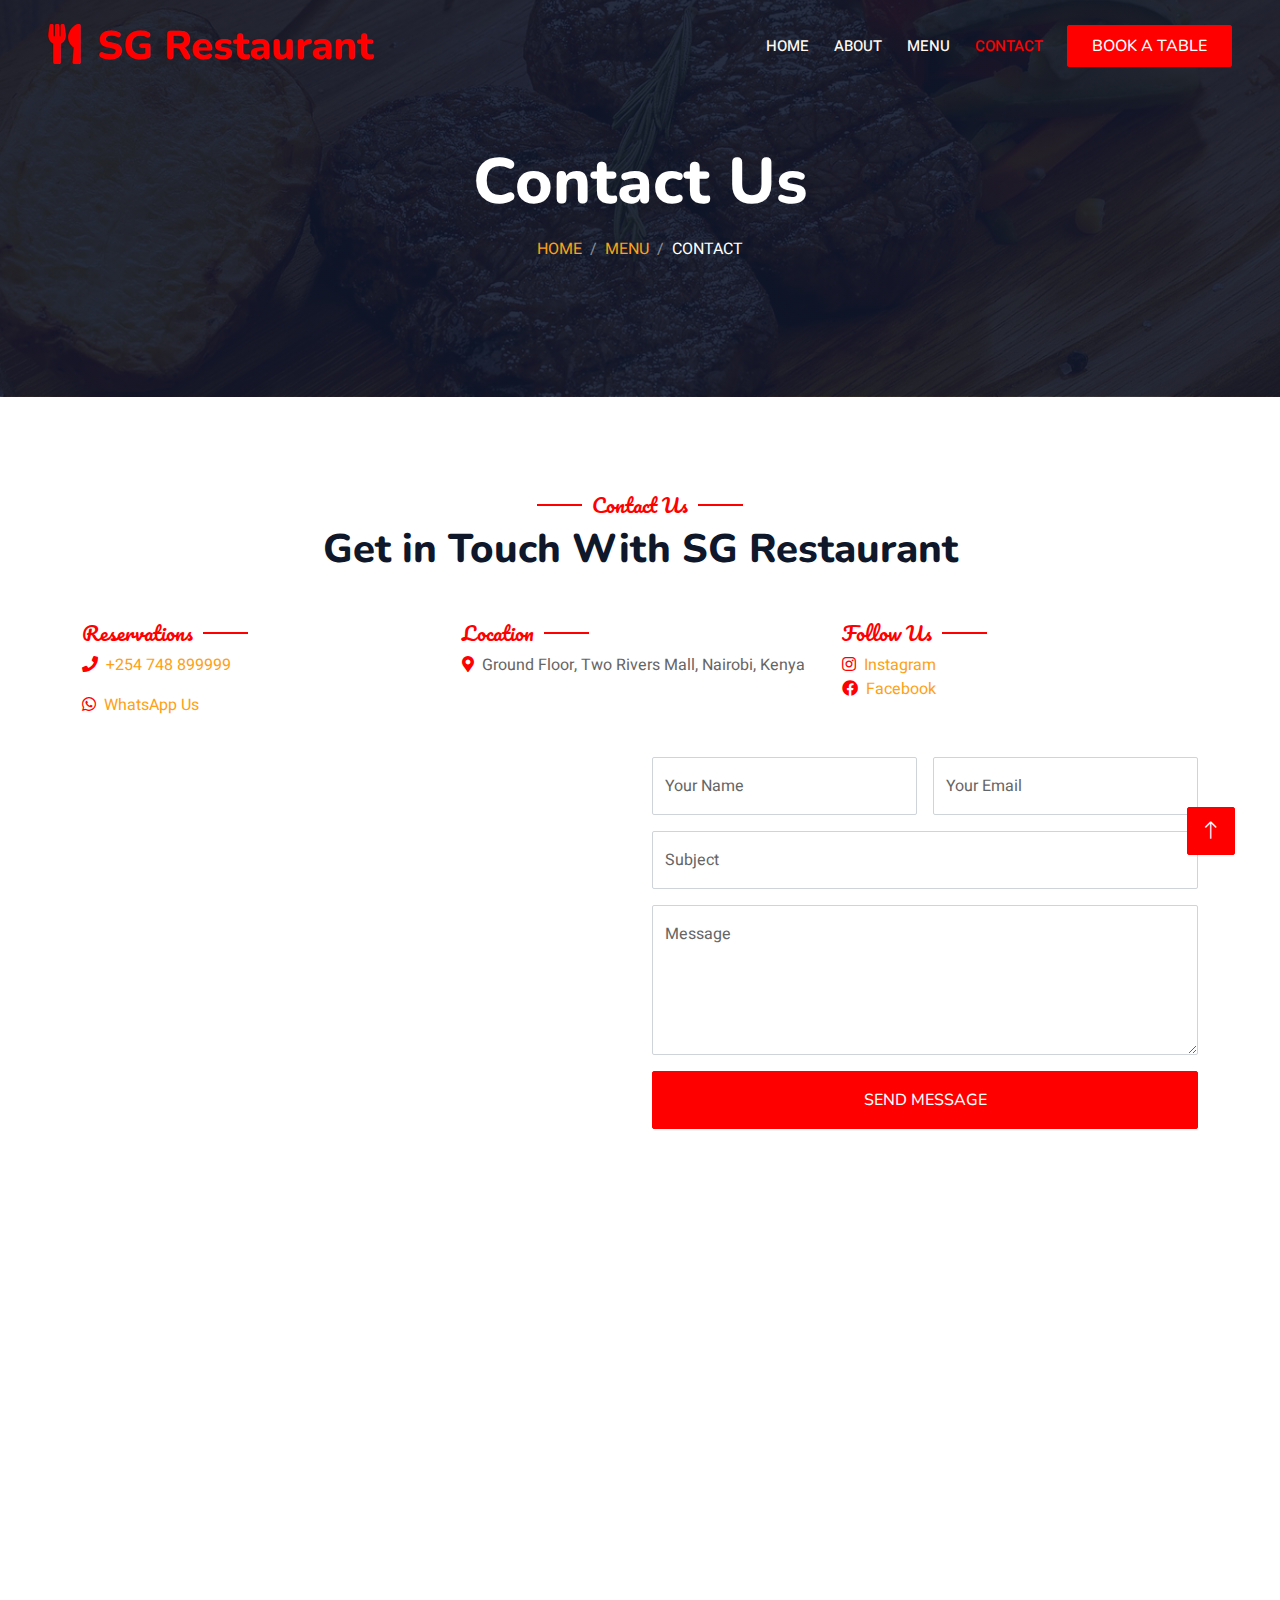
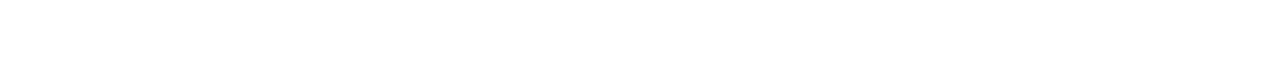
<file: contact.html>
<!DOCTYPE html>
<html lang="en">

<head>
    <meta charset="utf-8">
    <title>SG Restaurant Two Rivers Contacts</title>
    <meta content="width=device-width, initial-scale=1.0" name="viewport">
    <meta content="" name="keywords">
    <meta content="" name="description">

    <!-- Favicon -->
    <link href="img/favicon.ico" rel="icon">

    <!-- Google Web Fonts -->
    <link rel="preconnect" href="https://fonts.googleapis.com">
    <link rel="preconnect" href="https://fonts.gstatic.com" crossorigin>
    <link href="https://fonts.googleapis.com/css2?family=Heebo:wght@400;500;600&family=Nunito:wght@600;700;800&family=Pacifico&display=swap" rel="stylesheet">

    <!-- Icon Font Stylesheet -->
    <link href="https://cdnjs.cloudflare.com/ajax/libs/font-awesome/5.10.0/css/all.min.css" rel="stylesheet">
    <link href="https://cdn.jsdelivr.net/npm/bootstrap-icons@1.4.1/font/bootstrap-icons.css" rel="stylesheet">

    <!-- Libraries Stylesheet -->
    <link href="lib/animate/animate.min.css" rel="stylesheet">
    <link href="lib/owlcarousel/assets/owl.carousel.min.css" rel="stylesheet">
    <link href="lib/tempusdominus/css/tempusdominus-bootstrap-4.min.css" rel="stylesheet" />

    <!-- Customized Bootstrap Stylesheet -->
    <link href="css/bootstrap.min.css" rel="stylesheet">

    <!-- Template Stylesheet -->
    <link href="css/style.css" rel="stylesheet">
</head>

<body>
    <div class="container-xxl bg-white p-0">
        <!-- Spinner Start -->
        <div id="spinner" class="show bg-white position-fixed translate-middle w-100 vh-100 top-50 start-50 d-flex align-items-center justify-content-center">
            <div class="spinner-border text-primary" style="width: 3rem; height: 3rem;" role="status">
                <span class="sr-only">Loading...</span>
            </div>
        </div>
        <!-- Spinner End -->


        <!-- Navbar & Hero Start -->
        <div class="container-xxl position-relative p-0">
            <nav class="navbar navbar-expand-lg navbar-dark bg-dark px-4 px-lg-5 py-3 py-lg-0">
                <a href="index.html" class="navbar-brand p-0">
                    <h1 class="text-primary m-0"><i class="fa fa-utensils me-3"></i>SG Restaurant</h1>
                    <!-- <img src="img/logo.png" alt="Logo"> -->
                </a>
                <button class="navbar-toggler" type="button" data-bs-toggle="collapse" data-bs-target="#navbarCollapse">
                    <span class="fa fa-bars"></span>
                </button>
                <div class="collapse navbar-collapse" id="navbarCollapse">
                    <div class="navbar-nav ms-auto py-0 pe-4">
                        <a href="index.html" class="nav-item nav-link">Home</a>
                        <a href="about.html" class="nav-item nav-link">About</a>
                      
                        <a href="menu.html" class="nav-item nav-link">Menu</a>
                     
                        <a href="contact.html" class="nav-item nav-link active">Contact</a>
                    </div>
                    <a href="booking.html" class="btn btn-primary py-2 px-4">Book A Table</a>
                </div>
            </nav>

            <div class="container-xxl py-5 bg-dark hero-header mb-5">
                <div class="container text-center my-5 pt-5 pb-4">
                    <h1 class="display-3 text-white mb-3 animated slideInDown">Contact Us</h1>
                    <nav aria-label="breadcrumb">
                        <ol class="breadcrumb justify-content-center text-uppercase">
                            <li class="breadcrumb-item"><a href="index.html">Home</a></li>
                            <li class="breadcrumb-item"><a href="menu.html">Menu</a></li>
                            <li class="breadcrumb-item text-white active" aria-current="page">Contact</li>
                        </ol>
                    </nav>
                </div>
            </div>
        </div>
        <!-- Navbar & Hero End -->

<!-- Contact Start -->
<div class="container-xxl py-5">
    <div class="container">
        <div class="text-center wow fadeInUp" data-wow-delay="0.1s">
            <h5 class="section-title ff-secondary text-center text-primary fw-normal">Contact Us</h5>
            <h1 class="mb-5">Get in Touch With SG Restaurant</h1>
        </div>
        <div class="row g-4">
            <div class="col-12">
                <div class="row gy-4">
                    <div class="col-md-4">
                        <h5 class="section-title ff-secondary fw-normal text-start text-primary">Reservations</h5>
                        <p><i class="fa fa-phone text-primary me-2"></i><a href="tel:+254748899999">+254 748 899999</a></p>
                        <p><i class="fab fa-whatsapp text-primary me-2"></i><a href="https://wa.me/254748899999" target="_blank">WhatsApp Us</a></p>
                    </div>
                    <div class="col-md-4">
                        <h5 class="section-title ff-secondary fw-normal text-start text-primary">Location</h5>
                        <p><i class="fa fa-map-marker-alt text-primary me-2"></i>Ground Floor, Two Rivers Mall, Nairobi, Kenya</p>
                    </div>
                    <div class="col-md-4">
                        <h5 class="section-title ff-secondary fw-normal text-start text-primary">Follow Us</h5>
                        <p>
                            <a href="https://www.instagram.com/savannagrillrestaurant" target="_blank"><i class="fab fa-instagram text-primary me-2"></i>Instagram</a><br>
                            <a href="https://www.facebook.com/Sgrestaurant1" target="_blank"><i class="fab fa-facebook text-primary me-2"></i>Facebook</a><br>
                            
                        </p>
                    </div>
                </div>
            </div>
            <div class="col-md-6 wow fadeIn" data-wow-delay="0.1s">
                <iframe class="position-relative rounded w-100 h-100"
                    src="https://www.google.com/maps/embed?pb=!1m18!1m12!1m3!1d1993.9245530901534!2d36.80075621244275!3d-1.2187568999982967!2m3!1f0!2f0!3f0!3m2!1i1024!2i768!4f13.1!3m3!1m2!1s0x182f1771b93587f5%3A0xeabfda1b2a2efcd7!2sTwo%20Rivers%20Mall!5e0!3m2!1sen!2ske!4v1716657454334!5m2!1sen!2ske"
                    frameborder="0" style="min-height: 350px; border:0;" allowfullscreen="" aria-hidden="false"
                    tabindex="0"></iframe>
            </div>
            <div class="col-md-6">
                <div class="wow fadeInUp" data-wow-delay="0.2s">
                    <form>
                        <div class="row g-3">
                            <div class="col-md-6">
                                <div class="form-floating">
                                    <input type="text" class="form-control" id="name" placeholder="Your Name">
                                    <label for="name">Your Name</label>
                                </div>
                            </div>
                            <div class="col-md-6">
                                <div class="form-floating">
                                    <input type="email" class="form-control" id="email" placeholder="Your Email">
                                    <label for="email">Your Email</label>
                                </div>
                            </div>
                            <div class="col-12">
                                <div class="form-floating">
                                    <input type="text" class="form-control" id="subject" placeholder="Subject">
                                    <label for="subject">Subject</label>
                                </div>
                            </div>
                            <div class="col-12">
                                <div class="form-floating">
                                    <textarea class="form-control" placeholder="Leave a message here" id="message" style="height: 150px"></textarea>
                                    <label for="message">Message</label>
                                </div>
                            </div>
                            <div class="col-12">
                                <button class="btn btn-primary w-100 py-3" type="submit">Send Message</button>
                            </div>
                        </div>
                    </form>
                </div>
            </div>
        </div>
    </div>
</div>
<!-- Contact End -->



               <!-- Footer Start -->
<div class="container-fluid bg-dark text-light footer pt-5 mt-5 wow fadeIn" data-wow-delay="0.1s">
    <div class="container py-5">
        <div class="row g-5">
            <!-- Company Section -->
            <div class="col-lg-3 col-md-6">
                <h4 class="section-title ff-secondary text-start text-primary fw-normal mb-4">SG Restaurant</h4>
                <a class="btn btn-link" href="index.html">Home</a>
                <a class="btn btn-link" href="about.html">About Us</a>
                <a class="btn btn-link" href="menu.html">Menu</a>
                
                <a class="btn btn-link" href="booking.html">Reservations</a>
                <a class="btn btn-link" href="">Privacy Policy</a>
            </div>
            <!-- Contact Info -->
            <div class="col-lg-3 col-md-6">
                <h4 class="section-title ff-secondary text-start text-primary fw-normal mb-4">Contact</h4>
                <p class="mb-2"><i class="fa fa-map-marker-alt me-3"></i>Two Rivers Mall, Ground Floor, Nairobi</p>
                <p class="mb-2"><i class="fa fa-phone-alt me-3"></i>+254 748 899999</p>
                <p class="mb-2"><i class="fa fa-envelope me-3"></i>info@sgrestaurant.com</p>
                <div class="d-flex pt-2">
                    <a class="btn btn-outline-light btn-social" href="https://www.facebook.com/Sgrestaurant1"><i class="fab fa-facebook-f"></i></a>
                    <a class="btn btn-outline-light btn-social" href="https://www.instagram.com/savannagrillrestaurant"><i class="fab fa-instagram"></i></a>
                    
                </div>
            </div>
            <!-- Opening Hours -->
            <div class="col-lg-3 col-md-6">
                <h4 class="section-title ff-secondary text-start text-primary fw-normal mb-4">Opening Hours</h4>
                <h5 class="text-light fw-normal">Monday - Saturday</h5>
                <p>09:00 AM - 09:00 PM</p>
                <h5 class="text-light fw-normal">Sunday</h5>
                <p>10:00 AM - 08:00 PM</p>
            </div>
            <!-- Newsletter -->
            <div class="col-lg-3 col-md-6">
                <h4 class="section-title ff-secondary text-start text-primary fw-normal mb-4">Newsletter</h4>
                <p>Stay updated with our latest dishes, deals, and events!</p>
                <div class="position-relative mx-auto" style="max-width: 400px;">
                    <input class="form-control border-primary w-100 py-3 ps-4 pe-5" type="text" placeholder="Your email">
                    <button type="button" class="btn btn-primary py-2 position-absolute top-0 end-0 mt-2 me-2">SignUp</button>
                </div>
            </div>
        </div>
    </div>
    <!-- Footer Bottom -->
    <div class="container">
        <div class="copyright">
            <div class="row">
                <div class="col-md-6 text-center text-md-start mb-3 mb-md-0">
                    &copy; <a class="border-bottom" href="#">SG Restaurant</a>, All Rights Reserved.
                    <br>“Good Food, Good Mood.”
                </div>
                <div class="col-md-6 text-center text-md-end">
                    <div class="footer-menu">
                        <a href="">Home</a>
                        <a href="">Help</a>
                        <a href="">FAQs</a>
                        <a href="">Terms</a>
                    </div>
                </div>
            </div>
        </div>
    </div>
</div>
<!-- Footer End -->


        <!-- Back to Top -->
        <a href="#" class="btn btn-lg btn-primary btn-lg-square back-to-top"><i class="bi bi-arrow-up"></i></a>
    </div>

    <!-- JavaScript Libraries -->
    <script src="https://code.jquery.com/jquery-3.4.1.min.js"></script>
    <script src="https://cdn.jsdelivr.net/npm/bootstrap@5.0.0/dist/js/bootstrap.bundle.min.js"></script>
    <script src="lib/wow/wow.min.js"></script>
    <script src="lib/easing/easing.min.js"></script>
    <script src="lib/waypoints/waypoints.min.js"></script>
    <script src="lib/counterup/counterup.min.js"></script>
    <script src="lib/owlcarousel/owl.carousel.min.js"></script>
    <script src="lib/tempusdominus/js/moment.min.js"></script>
    <script src="lib/tempusdominus/js/moment-timezone.min.js"></script>
    <script src="lib/tempusdominus/js/tempusdominus-bootstrap-4.min.js"></script>

    <!-- Template Javascript -->
    <script src="js/main.js"></script>
</body>

</html>
</file>
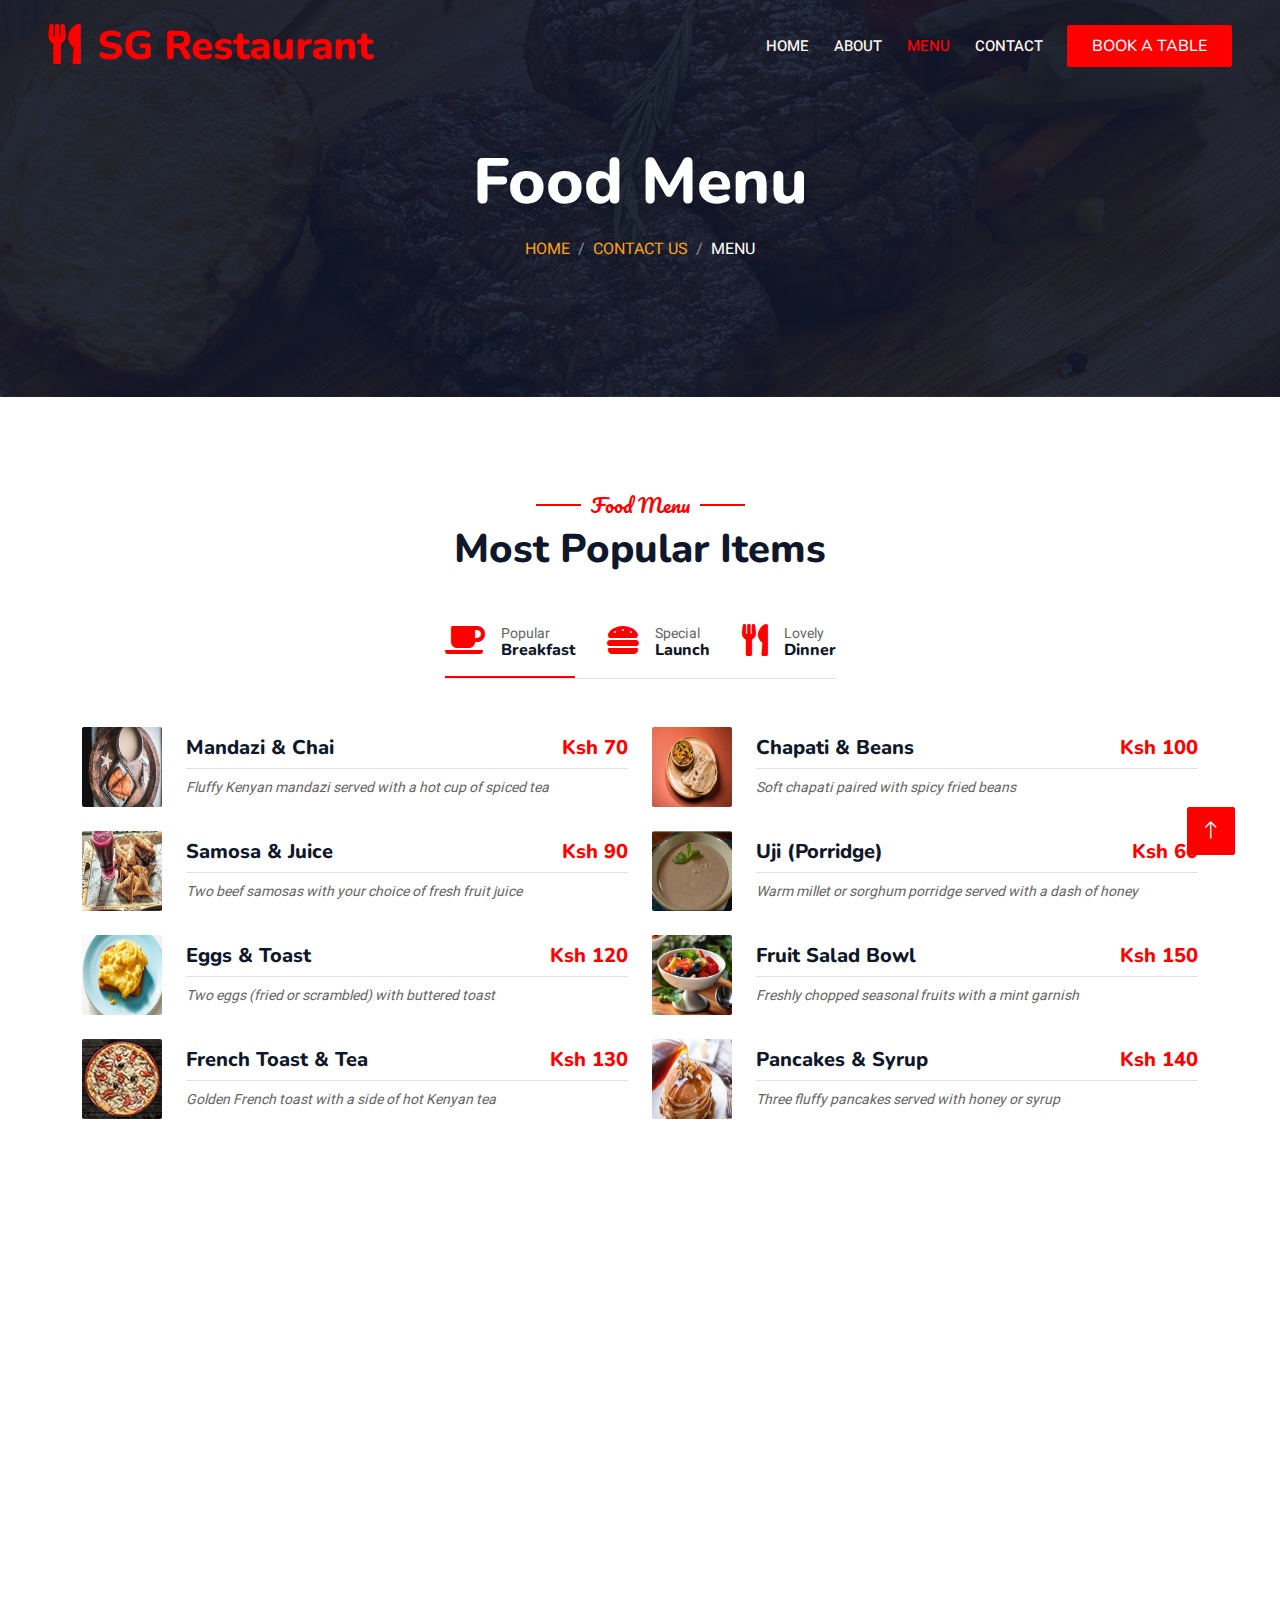
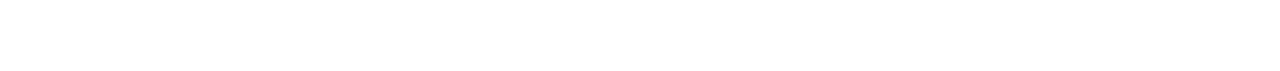
<file: menu.html>
<!DOCTYPE html>
<html lang="en">

<head>
    <meta charset="utf-8">
    <title>SG Restaurant Two Rivers Menu</title>
    <meta content="width=device-width, initial-scale=1.0" name="viewport">
    <meta content="" name="keywords">
    <meta content="" name="description">

    <!-- Favicon -->
    <link href="img/favicon.ico" rel="icon">

    <!-- Google Web Fonts -->
    <link rel="preconnect" href="https://fonts.googleapis.com">
    <link rel="preconnect" href="https://fonts.gstatic.com" crossorigin>
    <link href="https://fonts.googleapis.com/css2?family=Heebo:wght@400;500;600&family=Nunito:wght@600;700;800&family=Pacifico&display=swap" rel="stylesheet">

    <!-- Icon Font Stylesheet -->
    <link href="https://cdnjs.cloudflare.com/ajax/libs/font-awesome/5.10.0/css/all.min.css" rel="stylesheet">
    <link href="https://cdn.jsdelivr.net/npm/bootstrap-icons@1.4.1/font/bootstrap-icons.css" rel="stylesheet">

    <!-- Libraries Stylesheet -->
    <link href="lib/animate/animate.min.css" rel="stylesheet">
    <link href="lib/owlcarousel/assets/owl.carousel.min.css" rel="stylesheet">
    <link href="lib/tempusdominus/css/tempusdominus-bootstrap-4.min.css" rel="stylesheet" />

    <!-- Customized Bootstrap Stylesheet -->
    <link href="css/bootstrap.min.css" rel="stylesheet">

    <!-- Template Stylesheet -->
    <link href="css/style.css" rel="stylesheet">
</head>

<body>
    <div class="container-xxl bg-white p-0">
        <!-- Spinner Start -->
        <div id="spinner" class="show bg-white position-fixed translate-middle w-100 vh-100 top-50 start-50 d-flex align-items-center justify-content-center">
            <div class="spinner-border text-primary" style="width: 3rem; height: 3rem;" role="status">
                <span class="sr-only">Loading...</span>
            </div>
        </div>
        <!-- Spinner End -->


        <!-- Navbar & Hero Start -->
        <div class="container-xxl position-relative p-0">
            <nav class="navbar navbar-expand-lg navbar-dark bg-dark px-4 px-lg-5 py-3 py-lg-0">
                <a href="index.html" class="navbar-brand p-0">
                    <h1 class="text-primary m-0"><i class="fa fa-utensils me-3"></i>SG Restaurant</h1>
                    <!-- <img src="img/logo.png" alt="Logo"> -->
                </a>
                <button class="navbar-toggler" type="button" data-bs-toggle="collapse" data-bs-target="#navbarCollapse">
                    <span class="fa fa-bars"></span>
                </button>
                <div class="collapse navbar-collapse" id="navbarCollapse">
                    <div class="navbar-nav ms-auto py-0 pe-4">
                        <a href="index.html" class="nav-item nav-link">Home</a>
                        <a href="about.html" class="nav-item nav-link">About</a>
                       
                        <a href="menu.html" class="nav-item nav-link active">Menu</a>
                     
                        <a href="contact.html" class="nav-item nav-link">Contact</a>
                    </div>
                    <a href="booking.html" class="btn btn-primary py-2 px-4">Book A Table</a>
                </div>
            </nav>

            <div class="container-xxl py-5 bg-dark hero-header mb-5">
                <div class="container text-center my-5 pt-5 pb-4">
                    <h1 class="display-3 text-white mb-3 animated slideInDown">Food Menu</h1>
                    <nav aria-label="breadcrumb">
                        <ol class="breadcrumb justify-content-center text-uppercase">
                            <li class="breadcrumb-item"><a href="index.html">Home</a></li>
                            <li class="breadcrumb-item"><a href="contact.html">Contact Us</a></li>
                            <li class="breadcrumb-item text-white active" aria-current="page">Menu</li>
                        </ol>
                    </nav>
                </div>
            </div>
        </div>
        <!-- Navbar & Hero End -->


        <!-- Menu Start -->
        <div class="container-xxl py-5">
            <div class="container">
                <div class="text-center wow fadeInUp" data-wow-delay="0.1s">
                    <h5 class="section-title ff-secondary text-center text-primary fw-normal">Food Menu</h5>
                    <h1 class="mb-5">Most Popular Items</h1>
                </div>
                <div class="tab-class text-center wow fadeInUp" data-wow-delay="0.1s">
                    <ul class="nav nav-pills d-inline-flex justify-content-center border-bottom mb-5">
                        <li class="nav-item">
                            <a class="d-flex align-items-center text-start mx-3 ms-0 pb-3 active" data-bs-toggle="pill" href="#tab-1">
                                <i class="fa fa-coffee fa-2x text-primary"></i>
                                <div class="ps-3">
                                    <small class="text-body">Popular</small>
                                    <h6 class="mt-n1 mb-0">Breakfast</h6>
                                </div>
                            </a>
                        </li>
                        <li class="nav-item">
                            <a class="d-flex align-items-center text-start mx-3 pb-3" data-bs-toggle="pill" href="#tab-2">
                                <i class="fa fa-hamburger fa-2x text-primary"></i>
                                <div class="ps-3">
                                    <small class="text-body">Special</small>
                                    <h6 class="mt-n1 mb-0">Launch</h6>
                                </div>
                            </a>
                        </li>
                        <li class="nav-item">
                            <a class="d-flex align-items-center text-start mx-3 me-0 pb-3" data-bs-toggle="pill" href="#tab-3">
                                <i class="fa fa-utensils fa-2x text-primary"></i>
                                <div class="ps-3">
                                    <small class="text-body">Lovely</small>
                                    <h6 class="mt-n1 mb-0">Dinner</h6>
                                </div>
                            </a>
                        </li>
                    </ul>
                    <div class="tab-content">
                        <div id="tab-1" class="tab-pane fade show p-0 active">
                           <div class="row g-4">
    <div class="col-lg-6">
        <div class="d-flex align-items-center">
            <img class="flex-shrink-0 img-fluid rounded" src="img/Mandazi & Chai.jpg" alt="" style="height: 80px; width: 80px;">
            <div class="w-100 d-flex flex-column text-start ps-4">
                <h5 class="d-flex justify-content-between border-bottom pb-2">
                    <span>Mandazi & Chai</span>
                    <span class="text-primary">Ksh 70</span>
                </h5>
                <small class="fst-italic">Fluffy Kenyan mandazi served with a hot cup of spiced tea</small>
            </div>
        </div>
    </div>
    <div class="col-lg-6">
        <div class="d-flex align-items-center">
            <img class="flex-shrink-0 img-fluid rounded" src="img/Chapati & Beans.jpg" alt="" style="height: 80px; width: 80px;">
            <div class="w-100 d-flex flex-column text-start ps-4">
                <h5 class="d-flex justify-content-between border-bottom pb-2">
                    <span>Chapati & Beans</span>
                    <span class="text-primary">Ksh 100</span>
                </h5>
                <small class="fst-italic">Soft chapati paired with spicy fried beans</small>
            </div>
        </div>
    </div>
    <div class="col-lg-6">
        <div class="d-flex align-items-center">
            <img class="flex-shrink-0 img-fluid rounded" src="img/Samosa & Juice.jfif" alt="" style="height: 80px; width: 80px;">
            <div class="w-100 d-flex flex-column text-start ps-4">
                <h5 class="d-flex justify-content-between border-bottom pb-2">
                    <span>Samosa & Juice</span>
                    <span class="text-primary">Ksh 90</span>
                </h5>
                <small class="fst-italic">Two beef samosas with your choice of fresh fruit juice</small>
            </div>
        </div>
    </div>
    <div class="col-lg-6">
        <div class="d-flex align-items-center">
            <img class="flex-shrink-0 img-fluid rounded" src="img/Uji (Porridge).jpg" alt="" style="height: 80px; width: 80px;">
            <div class="w-100 d-flex flex-column text-start ps-4">
                <h5 class="d-flex justify-content-between border-bottom pb-2">
                    <span>Uji (Porridge)</span>
                    <span class="text-primary">Ksh 60</span>
                </h5>
                <small class="fst-italic">Warm millet or sorghum porridge served with a dash of honey</small>
            </div>
        </div>
    </div>
    <div class="col-lg-6">
        <div class="d-flex align-items-center">
            <img class="flex-shrink-0 img-fluid rounded" src="img/Eggs & Toast.jfif" alt="" style="height: 80px; width: 80px;">
            <div class="w-100 d-flex flex-column text-start ps-4">
                <h5 class="d-flex justify-content-between border-bottom pb-2">
                    <span>Eggs & Toast</span>
                    <span class="text-primary">Ksh 120</span>
                </h5>
                <small class="fst-italic">Two eggs (fried or scrambled) with buttered toast</small>
            </div>
        </div>
    </div>
    <div class="col-lg-6">
        <div class="d-flex align-items-center">
            <img class="flex-shrink-0 img-fluid rounded" src="img/Fruit Salad Bowl.jfif" alt="" style="height: 80px; width: 80px;">
            <div class="w-100 d-flex flex-column text-start ps-4">
                <h5 class="d-flex justify-content-between border-bottom pb-2">
                    <span>Fruit Salad Bowl</span>
                    <span class="text-primary">Ksh 150</span>
                </h5>
                <small class="fst-italic">Freshly chopped seasonal fruits with a mint garnish</small>
            </div>
        </div>
    </div>
    <div class="col-lg-6">
        <div class="d-flex align-items-center">
            <img class="flex-shrink-0 img-fluid rounded" src="img/menu-7.jpg" alt="" style="height: 80px; width: 80px;">
            <div class="w-100 d-flex flex-column text-start ps-4">
                <h5 class="d-flex justify-content-between border-bottom pb-2">
                    <span>French Toast & Tea</span>
                    <span class="text-primary">Ksh 130</span>
                </h5>
                <small class="fst-italic">Golden French toast with a side of hot Kenyan tea</small>
            </div>
        </div>
    </div>
    <div class="col-lg-6">
        <div class="d-flex align-items-center">
            <img class="flex-shrink-0 img-fluid rounded" src="img/Pancakes & Syrup.jfif" alt="" style="height: 80px; width: 80px;">
            <div class="w-100 d-flex flex-column text-start ps-4">
                <h5 class="d-flex justify-content-between border-bottom pb-2">
                    <span>Pancakes & Syrup</span>
                    <span class="text-primary">Ksh 140</span>
                </h5>
                <small class="fst-italic">Three fluffy pancakes served with honey or syrup</small>
            </div>
        </div>
    </div>
</div>

                        </div>
                        <div id="tab-2" class="tab-pane fade show p-0">
                            <div class="row g-4">
    <div class="col-lg-6">
        <div class="d-flex align-items-center">
            <img class="flex-shrink-0 img-fluid rounded" src="img/Ugali with Beef Stew.jfif" alt="" style="width: 80px;">
            <div class="w-100 d-flex flex-column text-start ps-4">
                <h5 class="d-flex justify-content-between border-bottom pb-2">
                    <span>Ugali with Beef Stew</span>
                    <span class="text-primary">Ksh 250</span>
                </h5>
                <small class="fst-italic">Traditional maize meal served with juicy beef stew</small>
            </div>
        </div>
    </div>
    <div class="col-lg-6">
        <div class="d-flex align-items-center">
            <img class="flex-shrink-0 img-fluid rounded" src="img/Fried Tilapia with Ugali.jfif" alt="" style="width: 80px;">
            <div class="w-100 d-flex flex-column text-start ps-4">
                <h5 class="d-flex justify-content-between border-bottom pb-2">
                    <span>Fried Tilapia with Ugali</span>
                    <span class="text-primary">Ksh 350</span>
                </h5>
                <small class="fst-italic">Whole fried fish served with ugali and kachumbari</small>
            </div>
        </div>
    </div>
    <div class="col-lg-6">
        <div class="d-flex align-items-center">
            <img class="flex-shrink-0 img-fluid rounded" src="img/menu-3.jpg" alt="" style="width: 80px;">
            <div class="w-100 d-flex flex-column text-start ps-4">
                <h5 class="d-flex justify-content-between border-bottom pb-2">
                    <span>Chapati with Ndengu</span>
                    <span class="text-primary">Ksh 200</span>
                </h5>
                <small class="fst-italic">Soft chapati served with green grams in stew</small>
            </div>
        </div>
    </div>
    <div class="col-lg-6">
        <div class="d-flex align-items-center">
            <img class="flex-shrink-0 img-fluid rounded" src="img/menu-4.jpg" alt="" style="width: 80px;">
            <div class="w-100 d-flex flex-column text-start ps-4">
                <h5 class="d-flex justify-content-between border-bottom pb-2">
                    <span>Matumbo with Rice</span>
                    <span class="text-primary">Ksh 220</span>
                </h5>
                <small class="fst-italic">Stewed tripe served with fluffy white rice</small>
            </div>
        </div>
    </div>
    <div class="col-lg-6">
        <div class="d-flex align-items-center">
            <img class="flex-shrink-0 img-fluid rounded" src="img/menu-5.jpg" alt="" style="width: 80px;">
            <div class="w-100 d-flex flex-column text-start ps-4">
                <h5 class="d-flex justify-content-between border-bottom pb-2">
                    <span>Githeri Special</span>
                    <span class="text-primary">Ksh 180</span>
                </h5>
                <small class="fst-italic">Kenyan mix of maize and beans with vegetables</small>
            </div>
        </div>
    </div>
    <div class="col-lg-6">
        <div class="d-flex align-items-center">
            <img class="flex-shrink-0 img-fluid rounded" src="img/menu-6.jpg" alt="" style="width: 80px;">
            <div class="w-100 d-flex flex-column text-start ps-4">
                <h5 class="d-flex justify-content-between border-bottom pb-2">
                    <span>Pilau with Kachumbari</span>
                    <span class="text-primary">Ksh 300</span>
                </h5>
                <small class="fst-italic">Spiced rice cooked with beef, served with fresh salad</small>
            </div>
        </div>
    </div>
    <div class="col-lg-6">
        <div class="d-flex align-items-center">
            <img class="flex-shrink-0 img-fluid rounded" src="img/menu-7.jpg" alt="" style="width: 80px;">
            <div class="w-100 d-flex flex-column text-start ps-4">
                <h5 class="d-flex justify-content-between border-bottom pb-2">
                    <span>Nyama Choma with Ugali</span>
                    <span class="text-primary">Ksh 500</span>
                </h5>
                <small class="fst-italic">Grilled beef served with ugali and greens</small>
            </div>
        </div>
    </div>
    <div class="col-lg-6">
        <div class="d-flex align-items-center">
            <img class="flex-shrink-0 img-fluid rounded" src="img/menu-8.jpg" alt="" style="width: 80px;">
            <div class="w-100 d-flex flex-column text-start ps-4">
                <h5 class="d-flex justify-content-between border-bottom pb-2">
                    <span>Beans and Chapati</span>
                    <span class="text-primary">Ksh 190</span>
                </h5>
                <small class="fst-italic">Deliciously cooked beans with soft chapatis</small>
            </div>
        </div>
    </div>
</div>

                        </div>
                        <div id="tab-3" class="tab-pane fade show p-0">
                            <div class="row g-4">
    <div class="col-lg-6">
        <div class="d-flex align-items-center">
            <img class="flex-shrink-0 img-fluid rounded" src="img/menu-1.jpg" alt="" style="width: 80px;">
            <div class="w-100 d-flex flex-column text-start ps-4">
                <h5 class="d-flex justify-content-between border-bottom pb-2">
                    <span>Grilled Tilapia</span>
                    <span class="text-primary">Ksh 850</span>
                </h5>
                <small class="fst-italic">Fresh lake tilapia grilled with herbs and spices</small>
            </div>
        </div>
    </div>
    <div class="col-lg-6">
        <div class="d-flex align-items-center">
            <img class="flex-shrink-0 img-fluid rounded" src="img/menu-2.jpg" alt="" style="width: 80px;">
            <div class="w-100 d-flex flex-column text-start ps-4">
                <h5 class="d-flex justify-content-between border-bottom pb-2">
                    <span>Nyama Choma Platter</span>
                    <span class="text-primary">Ksh 1,200</span>
                </h5>
                <small class="fst-italic">Charcoal grilled beef with kachumbari and ugali</small>
            </div>
        </div>
    </div>
    <div class="col-lg-6">
        <div class="d-flex align-items-center">
            <img class="flex-shrink-0 img-fluid rounded" src="img/menu-3.jpg" alt="" style="width: 80px;">
            <div class="w-100 d-flex flex-column text-start ps-4">
                <h5 class="d-flex justify-content-between border-bottom pb-2">
                    <span>Chicken Curry</span>
                    <span class="text-primary">Ksh 950</span>
                </h5>
                <small class="fst-italic">Tender chicken in rich coconut curry sauce</small>
            </div>
        </div>
    </div>
    <div class="col-lg-6">
        <div class="d-flex align-items-center">
            <img class="flex-shrink-0 img-fluid rounded" src="img/menu-4.jpg" alt="" style="width: 80px;">
            <div class="w-100 d-flex flex-column text-start ps-4">
                <h5 class="d-flex justify-content-between border-bottom pb-2">
                    <span>Beef Stew with Chapati</span>
                    <span class="text-primary">Ksh 750</span>
                </h5>
                <small class="fst-italic">Slow-cooked beef stew served with soft chapatis</small>
            </div>
        </div>
    </div>
    <div class="col-lg-6">
        <div class="d-flex align-items-center">
            <img class="flex-shrink-0 img-fluid rounded" src="img/menu-5.jpg" alt="" style="width: 80px;">
            <div class="w-100 d-flex flex-column text-start ps-4">
                <h5 class="d-flex justify-content-between border-bottom pb-2">
                    <span>Goat Pilau</span>
                    <span class="text-primary">Ksh 900</span>
                </h5>
                <small class="fst-italic">Aromatic spiced rice with tender goat meat</small>
            </div>
        </div>
    </div>
    <div class="col-lg-6">
        <div class="d-flex align-items-center">
            <img class="flex-shrink-0 img-fluid rounded" src="img/menu-6.jpg" alt="" style="width: 80px;">
            <div class="w-100 d-flex flex-column text-start ps-4">
                <h5 class="d-flex justify-content-between border-bottom pb-2">
                    <span>Matoke with Beef</span>
                    <span class="text-primary">Ksh 700</span>
                </h5>
                <small class="fst-italic">Mashed plantains stewed with spiced beef</small>
            </div>
        </div>
    </div>
    <div class="col-lg-6">
        <div class="d-flex align-items-center">
            <img class="flex-shrink-0 img-fluid rounded" src="img/menu-7.jpg" alt="" style="width: 80px;">
            <div class="w-100 d-flex flex-column text-start ps-4">
                <h5 class="d-flex justify-content-between border-bottom pb-2">
                    <span>Fish Fillet with Fries</span>
                    <span class="text-primary">Ksh 800</span>
                </h5>
                <small class="fst-italic">Crispy fish fillet served with golden fries</small>
            </div>
        </div>
    </div>
    <div class="col-lg-6">
        <div class="d-flex align-items-center">
            <img class="flex-shrink-0 img-fluid rounded" src="img/menu-8.jpg" alt="" style="width: 80px;">
            <div class="w-100 d-flex flex-column text-start ps-4">
                <h5 class="d-flex justify-content-between border-bottom pb-2">
                    <span>Vegetable Stir Fry</span>
                    <span class="text-primary">Ksh 650</span>
                </h5>
                <small class="fst-italic">Fresh seasonal vegetables sautéed in soy and garlic</small>
            </div>
        </div>
    </div>
</div>

                        </div>
                    </div>
                </div>
            </div>
        </div>
        <!-- Menu End -->
        

            <!-- Footer Start -->
<div class="container-fluid bg-dark text-light footer pt-5 mt-5 wow fadeIn" data-wow-delay="0.1s">
    <div class="container py-5">
        <div class="row g-5">
            <!-- Company Section -->
            <div class="col-lg-3 col-md-6">
                <h4 class="section-title ff-secondary text-start text-primary fw-normal mb-4">SG Restaurant</h4>
                <a class="btn btn-link" href="index.html">home</a>
                <a class="btn btn-link" href="about.html">About Us</a>
                
                <a class="btn btn-link" href="contact.html">Contact</a>
                <a class="btn btn-link" href="booking.html">Reservations</a>
                <a class="btn btn-link" href="">Privacy Policy</a>
            </div>
            <!-- Contact Info -->
            <div class="col-lg-3 col-md-6">
                <h4 class="section-title ff-secondary text-start text-primary fw-normal mb-4">Contact</h4>
                <p class="mb-2"><i class="fa fa-map-marker-alt me-3"></i>Two Rivers Mall, Ground Floor, Nairobi</p>
                <p class="mb-2"><i class="fa fa-phone-alt me-3"></i>+254 748 899999</p>
                <p class="mb-2"><i class="fa fa-envelope me-3"></i>info@sgrestaurant.com</p>
                <div class="d-flex pt-2">
                    <a class="btn btn-outline-light btn-social" href="https://www.facebook.com/Sgrestaurant1"><i class="fab fa-facebook-f"></i></a>
                    <a class="btn btn-outline-light btn-social" href="https://www.instagram.com/savannagrillrestaurant"><i class="fab fa-instagram"></i></a>
                    
                </div>
            </div>
            <!-- Opening Hours -->
            <div class="col-lg-3 col-md-6">
                <h4 class="section-title ff-secondary text-start text-primary fw-normal mb-4">Opening Hours</h4>
                <h5 class="text-light fw-normal">Monday - Saturday</h5>
                <p>09:00 AM - 09:00 PM</p>
                <h5 class="text-light fw-normal">Sunday</h5>
                <p>10:00 AM - 08:00 PM</p>
            </div>
            <!-- Newsletter -->
            <div class="col-lg-3 col-md-6">
                <h4 class="section-title ff-secondary text-start text-primary fw-normal mb-4">Newsletter</h4>
                <p>Stay updated with our latest dishes, deals, and events!</p>
                <div class="position-relative mx-auto" style="max-width: 400px;">
                    <input class="form-control border-primary w-100 py-3 ps-4 pe-5" type="text" placeholder="Your email">
                    <button type="button" class="btn btn-primary py-2 position-absolute top-0 end-0 mt-2 me-2">SignUp</button>
                </div>
            </div>
        </div>
    </div>
    <!-- Footer Bottom -->
    <div class="container">
        <div class="copyright">
            <div class="row">
                <div class="col-md-6 text-center text-md-start mb-3 mb-md-0">
                    &copy; <a class="border-bottom" href="#">SG Restaurant</a>, All Rights Reserved.
                    <br>“Good Food, Good Mood.”
                </div>
                <div class="col-md-6 text-center text-md-end">
                    <div class="footer-menu">
                        <a href="">Home</a>
                        <a href="">Help</a>
                        <a href="">FAQs</a>
                        <a href="">Terms</a>
                    </div>
                </div>
            </div>
        </div>
    </div>
</div>
<!-- Footer End -->


        <!-- Back to Top -->
        <a href="#" class="btn btn-lg btn-primary btn-lg-square back-to-top"><i class="bi bi-arrow-up"></i></a>
    </div>

    <!-- JavaScript Libraries -->
    <script src="https://code.jquery.com/jquery-3.4.1.min.js"></script>
    <script src="https://cdn.jsdelivr.net/npm/bootstrap@5.0.0/dist/js/bootstrap.bundle.min.js"></script>
    <script src="lib/wow/wow.min.js"></script>
    <script src="lib/easing/easing.min.js"></script>
    <script src="lib/waypoints/waypoints.min.js"></script>
    <script src="lib/counterup/counterup.min.js"></script>
    <script src="lib/owlcarousel/owl.carousel.min.js"></script>
    <script src="lib/tempusdominus/js/moment.min.js"></script>
    <script src="lib/tempusdominus/js/moment-timezone.min.js"></script>
    <script src="lib/tempusdominus/js/tempusdominus-bootstrap-4.min.js"></script>

    <!-- Template Javascript -->
    <script src="js/main.js"></script>
</body>

</html>
</file>
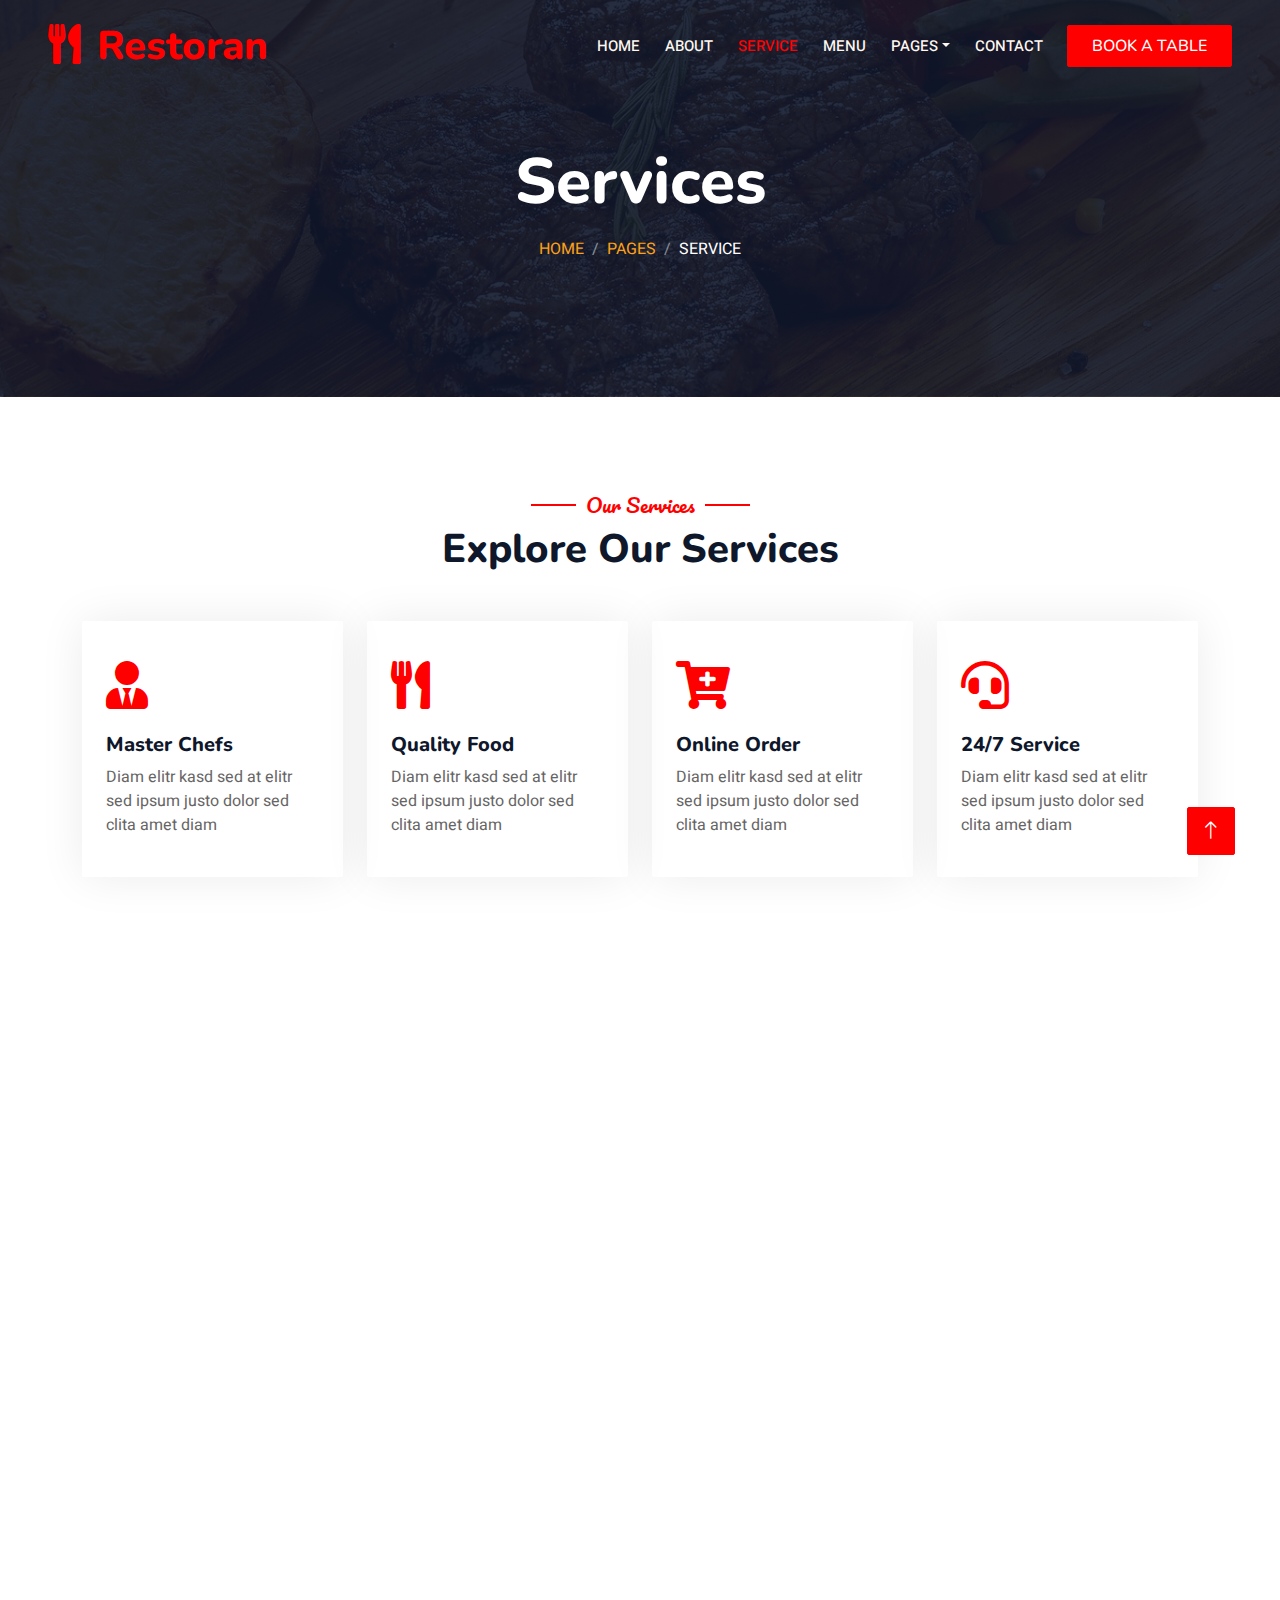
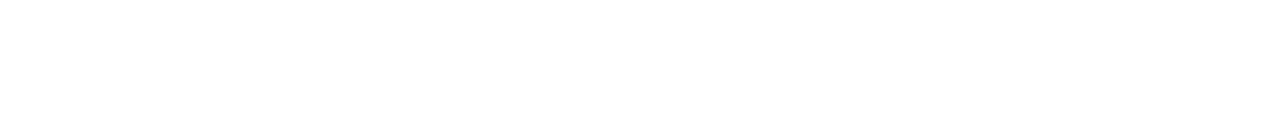
<file: service.html>
<!DOCTYPE html>
<html lang="en">

<head>
    <meta charset="utf-8">
    <title>Restoran - Bootstrap Restaurant Template</title>
    <meta content="width=device-width, initial-scale=1.0" name="viewport">
    <meta content="" name="keywords">
    <meta content="" name="description">

    <!-- Favicon -->
    <link href="img/favicon.ico" rel="icon">

    <!-- Google Web Fonts -->
    <link rel="preconnect" href="https://fonts.googleapis.com">
    <link rel="preconnect" href="https://fonts.gstatic.com" crossorigin>
    <link href="https://fonts.googleapis.com/css2?family=Heebo:wght@400;500;600&family=Nunito:wght@600;700;800&family=Pacifico&display=swap" rel="stylesheet">

    <!-- Icon Font Stylesheet -->
    <link href="https://cdnjs.cloudflare.com/ajax/libs/font-awesome/5.10.0/css/all.min.css" rel="stylesheet">
    <link href="https://cdn.jsdelivr.net/npm/bootstrap-icons@1.4.1/font/bootstrap-icons.css" rel="stylesheet">

    <!-- Libraries Stylesheet -->
    <link href="lib/animate/animate.min.css" rel="stylesheet">
    <link href="lib/owlcarousel/assets/owl.carousel.min.css" rel="stylesheet">
    <link href="lib/tempusdominus/css/tempusdominus-bootstrap-4.min.css" rel="stylesheet" />

    <!-- Customized Bootstrap Stylesheet -->
    <link href="css/bootstrap.min.css" rel="stylesheet">

    <!-- Template Stylesheet -->
    <link href="css/style.css" rel="stylesheet">
</head>

<body>
    <div class="container-xxl bg-white p-0">
        <!-- Spinner Start -->
        <div id="spinner" class="show bg-white position-fixed translate-middle w-100 vh-100 top-50 start-50 d-flex align-items-center justify-content-center">
            <div class="spinner-border text-primary" style="width: 3rem; height: 3rem;" role="status">
                <span class="sr-only">Loading...</span>
            </div>
        </div>
        <!-- Spinner End -->


        <!-- Navbar & Hero Start -->
        <div class="container-xxl position-relative p-0">
            <nav class="navbar navbar-expand-lg navbar-dark bg-dark px-4 px-lg-5 py-3 py-lg-0">
                <a href="" class="navbar-brand p-0">
                    <h1 class="text-primary m-0"><i class="fa fa-utensils me-3"></i>Restoran</h1>
                    <!-- <img src="img/logo.png" alt="Logo"> -->
                </a>
                <button class="navbar-toggler" type="button" data-bs-toggle="collapse" data-bs-target="#navbarCollapse">
                    <span class="fa fa-bars"></span>
                </button>
                <div class="collapse navbar-collapse" id="navbarCollapse">
                    <div class="navbar-nav ms-auto py-0 pe-4">
                        <a href="index.html" class="nav-item nav-link">Home</a>
                        <a href="about.html" class="nav-item nav-link">About</a>
                        <a href="service.html" class="nav-item nav-link active">Service</a>
                        <a href="menu.html" class="nav-item nav-link">Menu</a>
                        <div class="nav-item dropdown">
                            <a href="#" class="nav-link dropdown-toggle" data-bs-toggle="dropdown">Pages</a>
                            <div class="dropdown-menu m-0">
                                <a href="booking.html" class="dropdown-item">Booking</a>
                                <a href="team.html" class="dropdown-item">Our Team</a>
                                <a href="testimonial.html" class="dropdown-item">Testimonial</a>
                            </div>
                        </div>
                        <a href="contact.html" class="nav-item nav-link">Contact</a>
                    </div>
                    <a href="" class="btn btn-primary py-2 px-4">Book A Table</a>
                </div>
            </nav>

            <div class="container-xxl py-5 bg-dark hero-header mb-5">
                <div class="container text-center my-5 pt-5 pb-4">
                    <h1 class="display-3 text-white mb-3 animated slideInDown">Services</h1>
                    <nav aria-label="breadcrumb">
                        <ol class="breadcrumb justify-content-center text-uppercase">
                            <li class="breadcrumb-item"><a href="#">Home</a></li>
                            <li class="breadcrumb-item"><a href="#">Pages</a></li>
                            <li class="breadcrumb-item text-white active" aria-current="page">Service</li>
                        </ol>
                    </nav>
                </div>
            </div>
        </div>
        <!-- Navbar & Hero End -->


        <!-- Service Start -->
        <div class="container-xxl py-5">
            <div class="container">
                <div class="text-center wow fadeInUp" data-wow-delay="0.1s">
                    <h5 class="section-title ff-secondary text-center text-primary fw-normal">Our Services</h5>
                    <h1 class="mb-5">Explore Our Services</h1>
                </div>
                <div class="row g-4">
                    <div class="col-lg-3 col-sm-6 wow fadeInUp" data-wow-delay="0.1s">
                        <div class="service-item rounded pt-3">
                            <div class="p-4">
                                <i class="fa fa-3x fa-user-tie text-primary mb-4"></i>
                                <h5>Master Chefs</h5>
                                <p>Diam elitr kasd sed at elitr sed ipsum justo dolor sed clita amet diam</p>
                            </div>
                        </div>
                    </div>
                    <div class="col-lg-3 col-sm-6 wow fadeInUp" data-wow-delay="0.3s">
                        <div class="service-item rounded pt-3">
                            <div class="p-4">
                                <i class="fa fa-3x fa-utensils text-primary mb-4"></i>
                                <h5>Quality Food</h5>
                                <p>Diam elitr kasd sed at elitr sed ipsum justo dolor sed clita amet diam</p>
                            </div>
                        </div>
                    </div>
                    <div class="col-lg-3 col-sm-6 wow fadeInUp" data-wow-delay="0.5s">
                        <div class="service-item rounded pt-3">
                            <div class="p-4">
                                <i class="fa fa-3x fa-cart-plus text-primary mb-4"></i>
                                <h5>Online Order</h5>
                                <p>Diam elitr kasd sed at elitr sed ipsum justo dolor sed clita amet diam</p>
                            </div>
                        </div>
                    </div>
                    <div class="col-lg-3 col-sm-6 wow fadeInUp" data-wow-delay="0.7s">
                        <div class="service-item rounded pt-3">
                            <div class="p-4">
                                <i class="fa fa-3x fa-headset text-primary mb-4"></i>
                                <h5>24/7 Service</h5>
                                <p>Diam elitr kasd sed at elitr sed ipsum justo dolor sed clita amet diam</p>
                            </div>
                        </div>
                    </div>
                    <div class="col-lg-3 col-sm-6 wow fadeInUp" data-wow-delay="0.1s">
                        <div class="service-item rounded pt-3">
                            <div class="p-4">
                                <i class="fa fa-3x fa-user-tie text-primary mb-4"></i>
                                <h5>Master Chefs</h5>
                                <p>Diam elitr kasd sed at elitr sed ipsum justo dolor sed clita amet diam</p>
                            </div>
                        </div>
                    </div>
                    <div class="col-lg-3 col-sm-6 wow fadeInUp" data-wow-delay="0.3s">
                        <div class="service-item rounded pt-3">
                            <div class="p-4">
                                <i class="fa fa-3x fa-utensils text-primary mb-4"></i>
                                <h5>Quality Food</h5>
                                <p>Diam elitr kasd sed at elitr sed ipsum justo dolor sed clita amet diam</p>
                            </div>
                        </div>
                    </div>
                    <div class="col-lg-3 col-sm-6 wow fadeInUp" data-wow-delay="0.5s">
                        <div class="service-item rounded pt-3">
                            <div class="p-4">
                                <i class="fa fa-3x fa-cart-plus text-primary mb-4"></i>
                                <h5>Online Order</h5>
                                <p>Diam elitr kasd sed at elitr sed ipsum justo dolor sed clita amet diam</p>
                            </div>
                        </div>
                    </div>
                    <div class="col-lg-3 col-sm-6 wow fadeInUp" data-wow-delay="0.7s">
                        <div class="service-item rounded pt-3">
                            <div class="p-4">
                                <i class="fa fa-3x fa-headset text-primary mb-4"></i>
                                <h5>24/7 Service</h5>
                                <p>Diam elitr kasd sed at elitr sed ipsum justo dolor sed clita amet diam</p>
                            </div>
                        </div>
                    </div>
                </div>
            </div>
        </div>
        <!-- Service End -->
        

        <!-- Footer Start -->
        <div class="container-fluid bg-dark text-light footer pt-5 mt-5 wow fadeIn" data-wow-delay="0.1s">
            <div class="container py-5">
                <div class="row g-5">
                    <div class="col-lg-3 col-md-6">
                        <h4 class="section-title ff-secondary text-start text-primary fw-normal mb-4">Company</h4>
                        <a class="btn btn-link" href="">About Us</a>
                        <a class="btn btn-link" href="">Contact Us</a>
                        <a class="btn btn-link" href="">Reservation</a>
                        <a class="btn btn-link" href="">Privacy Policy</a>
                        <a class="btn btn-link" href="">Terms & Condition</a>
                    </div>
                    <div class="col-lg-3 col-md-6">
                        <h4 class="section-title ff-secondary text-start text-primary fw-normal mb-4">Contact</h4>
                        <p class="mb-2"><i class="fa fa-map-marker-alt me-3"></i>123 Street, New York, USA</p>
                        <p class="mb-2"><i class="fa fa-phone-alt me-3"></i>+012 345 67890</p>
                        <p class="mb-2"><i class="fa fa-envelope me-3"></i>info@example.com</p>
                        <div class="d-flex pt-2">
                            <a class="btn btn-outline-light btn-social" href=""><i class="fab fa-twitter"></i></a>
                            <a class="btn btn-outline-light btn-social" href=""><i class="fab fa-facebook-f"></i></a>
                            <a class="btn btn-outline-light btn-social" href=""><i class="fab fa-youtube"></i></a>
                            <a class="btn btn-outline-light btn-social" href=""><i class="fab fa-linkedin-in"></i></a>
                        </div>
                    </div>
                    <div class="col-lg-3 col-md-6">
                        <h4 class="section-title ff-secondary text-start text-primary fw-normal mb-4">Opening</h4>
                        <h5 class="text-light fw-normal">Monday - Saturday</h5>
                        <p>09AM - 09PM</p>
                        <h5 class="text-light fw-normal">Sunday</h5>
                        <p>10AM - 08PM</p>
                    </div>
                    <div class="col-lg-3 col-md-6">
                        <h4 class="section-title ff-secondary text-start text-primary fw-normal mb-4">Newsletter</h4>
                        <p>Dolor amet sit justo amet elitr clita ipsum elitr est.</p>
                        <div class="position-relative mx-auto" style="max-width: 400px;">
                            <input class="form-control border-primary w-100 py-3 ps-4 pe-5" type="text" placeholder="Your email">
                            <button type="button" class="btn btn-primary py-2 position-absolute top-0 end-0 mt-2 me-2">SignUp</button>
                        </div>
                    </div>
                </div>
            </div>
            <div class="container">
                <div class="copyright">
                    <div class="row">
                        <div class="col-md-6 text-center text-md-start mb-3 mb-md-0">
                            &copy; <a class="border-bottom" href="#">Your Site Name</a>, All Right Reserved. 
							
							<!--/*** This template is free as long as you keep the footer author’s credit link/attribution link/backlink. If you'd like to use the template without the footer author’s credit link/attribution link/backlink, you can purchase the Credit Removal License from "https://htmlcodex.com/credit-removal". Thank you for your support. ***/-->
							Designed By <a class="border-bottom" href="https://htmlcodex.com">HTML Codex</a><br><br>
                            Distributed By <a class="border-bottom" href="https://themewagon.com" target="_blank">ThemeWagon</a>
                        </div>
                        <div class="col-md-6 text-center text-md-end">
                            <div class="footer-menu">
                                <a href="">Home</a>
                                <a href="">Cookies</a>
                                <a href="">Help</a>
                                <a href="">FQAs</a>
                            </div>
                        </div>
                    </div>
                </div>
            </div>
        </div>
        <!-- Footer End -->


        <!-- Back to Top -->
        <a href="#" class="btn btn-lg btn-primary btn-lg-square back-to-top"><i class="bi bi-arrow-up"></i></a>
    </div>

    <!-- JavaScript Libraries -->
    <script src="https://code.jquery.com/jquery-3.4.1.min.js"></script>
    <script src="https://cdn.jsdelivr.net/npm/bootstrap@5.0.0/dist/js/bootstrap.bundle.min.js"></script>
    <script src="lib/wow/wow.min.js"></script>
    <script src="lib/easing/easing.min.js"></script>
    <script src="lib/waypoints/waypoints.min.js"></script>
    <script src="lib/counterup/counterup.min.js"></script>
    <script src="lib/owlcarousel/owl.carousel.min.js"></script>
    <script src="lib/tempusdominus/js/moment.min.js"></script>
    <script src="lib/tempusdominus/js/moment-timezone.min.js"></script>
    <script src="lib/tempusdominus/js/tempusdominus-bootstrap-4.min.js"></script>

    <!-- Template Javascript -->
    <script src="js/main.js"></script>
</body>

</html>
</file>
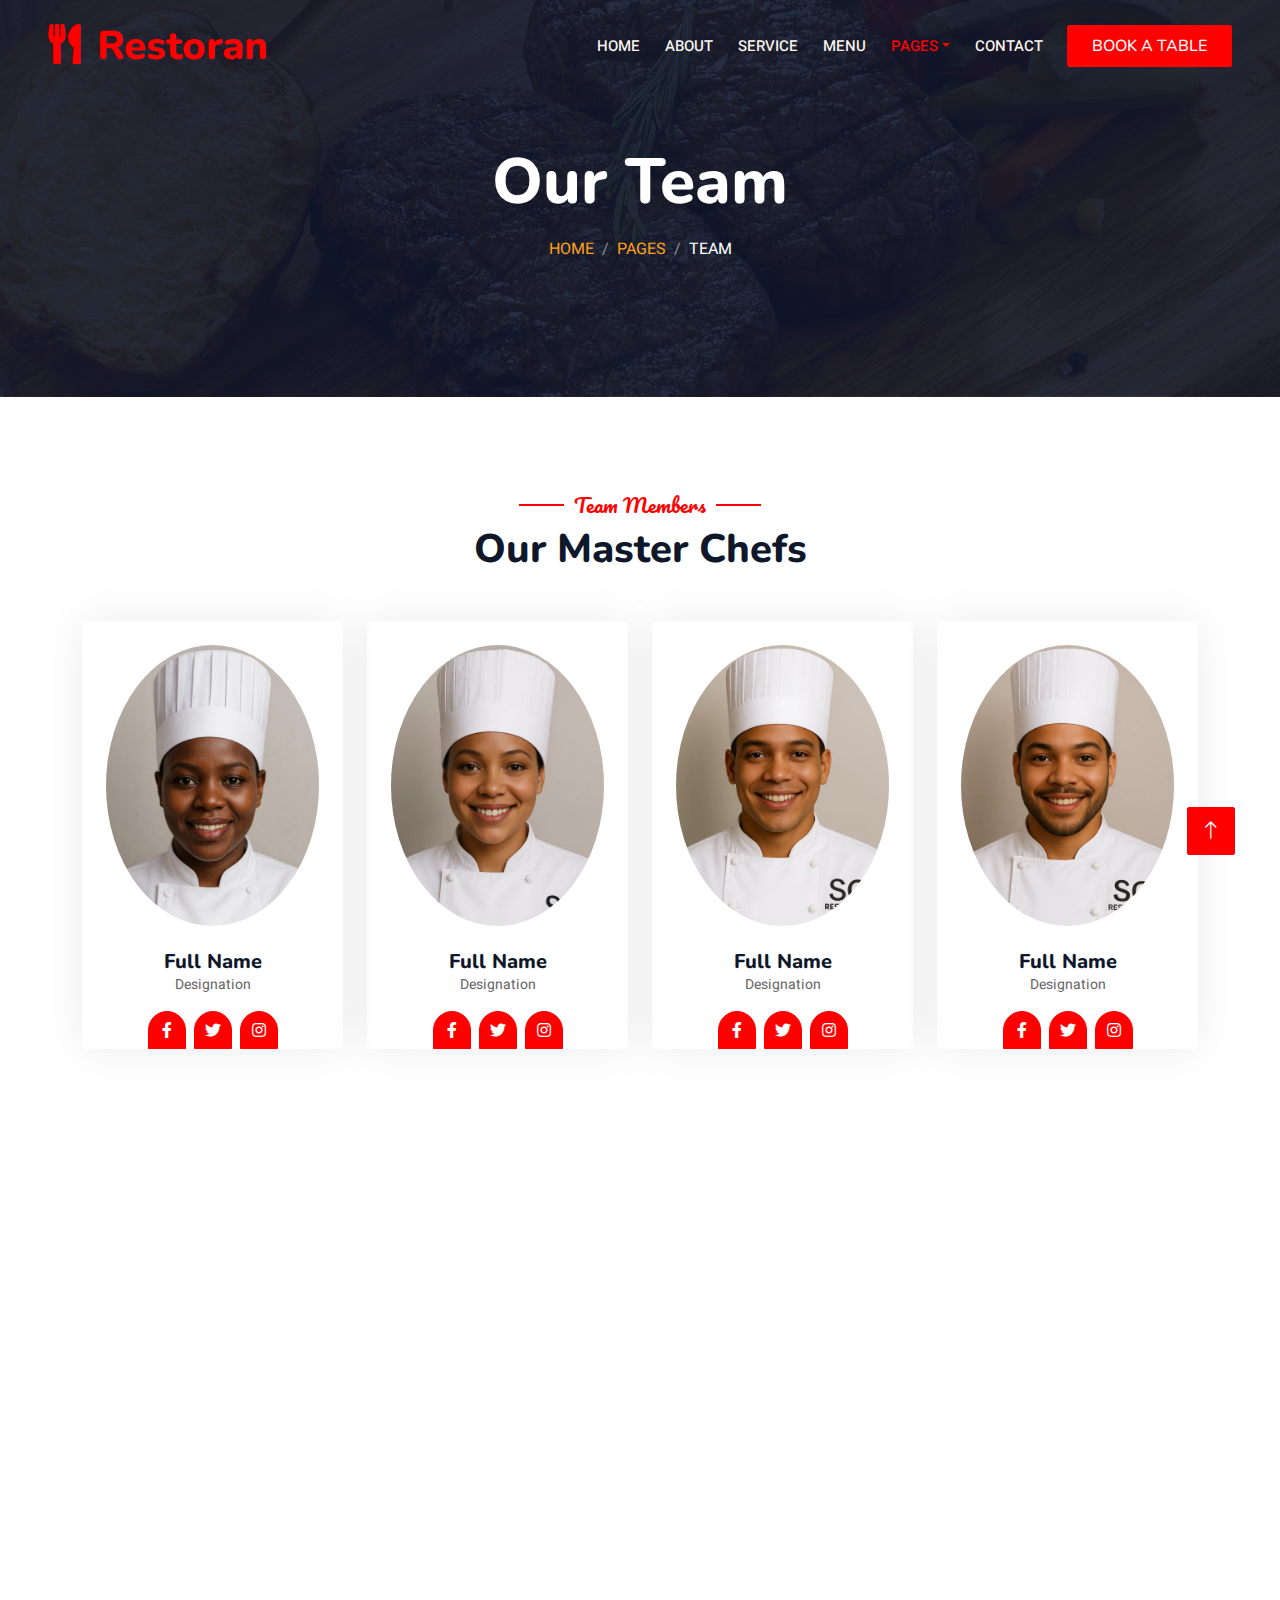
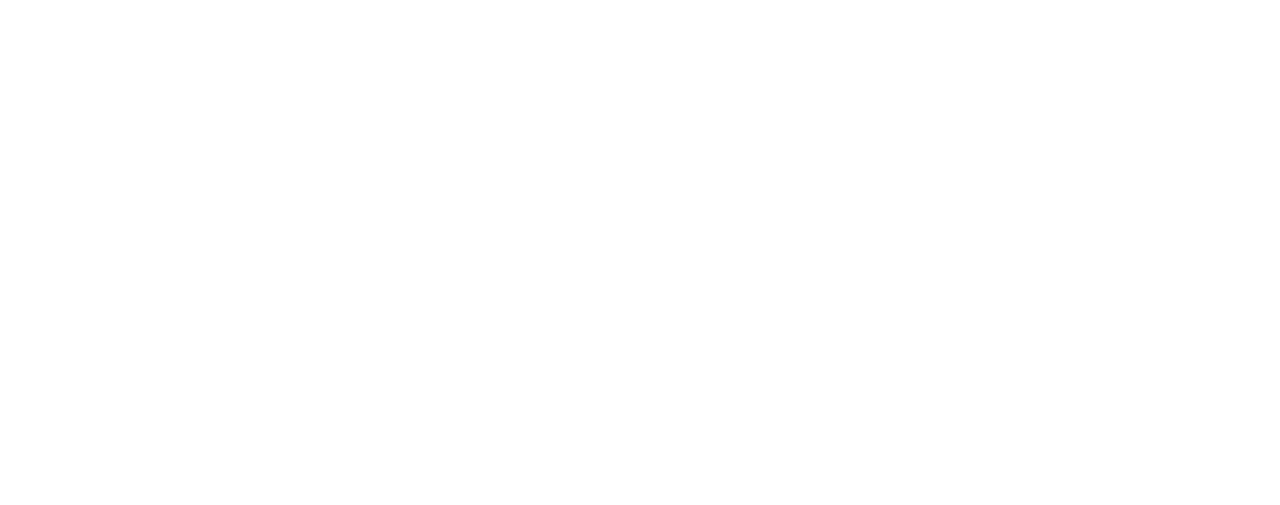
<file: team.html>
<!DOCTYPE html>
<html lang="en">

<head>
    <meta charset="utf-8">
    <title>Restoran - Bootstrap Restaurant Template</title>
    <meta content="width=device-width, initial-scale=1.0" name="viewport">
    <meta content="" name="keywords">
    <meta content="" name="description">

    <!-- Favicon -->
    <link href="img/favicon.ico" rel="icon">

    <!-- Google Web Fonts -->
    <link rel="preconnect" href="https://fonts.googleapis.com">
    <link rel="preconnect" href="https://fonts.gstatic.com" crossorigin>
    <link href="https://fonts.googleapis.com/css2?family=Heebo:wght@400;500;600&family=Nunito:wght@600;700;800&family=Pacifico&display=swap" rel="stylesheet">

    <!-- Icon Font Stylesheet -->
    <link href="https://cdnjs.cloudflare.com/ajax/libs/font-awesome/5.10.0/css/all.min.css" rel="stylesheet">
    <link href="https://cdn.jsdelivr.net/npm/bootstrap-icons@1.4.1/font/bootstrap-icons.css" rel="stylesheet">

    <!-- Libraries Stylesheet -->
    <link href="lib/animate/animate.min.css" rel="stylesheet">
    <link href="lib/owlcarousel/assets/owl.carousel.min.css" rel="stylesheet">
    <link href="lib/tempusdominus/css/tempusdominus-bootstrap-4.min.css" rel="stylesheet" />

    <!-- Customized Bootstrap Stylesheet -->
    <link href="css/bootstrap.min.css" rel="stylesheet">

    <!-- Template Stylesheet -->
    <link href="css/style.css" rel="stylesheet">
</head>

<body>
    <div class="container-xxl bg-white p-0">
        <!-- Spinner Start -->
        <div id="spinner" class="show bg-white position-fixed translate-middle w-100 vh-100 top-50 start-50 d-flex align-items-center justify-content-center">
            <div class="spinner-border text-primary" style="width: 3rem; height: 3rem;" role="status">
                <span class="sr-only">Loading...</span>
            </div>
        </div>
        <!-- Spinner End -->


        <!-- Navbar & Hero Start -->
        <div class="container-xxl position-relative p-0">
            <nav class="navbar navbar-expand-lg navbar-dark bg-dark px-4 px-lg-5 py-3 py-lg-0">
                <a href="" class="navbar-brand p-0">
                    <h1 class="text-primary m-0"><i class="fa fa-utensils me-3"></i>Restoran</h1>
                    <!-- <img src="img/logo.png" alt="Logo"> -->
                </a>
                <button class="navbar-toggler" type="button" data-bs-toggle="collapse" data-bs-target="#navbarCollapse">
                    <span class="fa fa-bars"></span>
                </button>
                <div class="collapse navbar-collapse" id="navbarCollapse">
                    <div class="navbar-nav ms-auto py-0 pe-4">
                        <a href="index.html" class="nav-item nav-link">Home</a>
                        <a href="about.html" class="nav-item nav-link">About</a>
                        <a href="service.html" class="nav-item nav-link">Service</a>
                        <a href="menu.html" class="nav-item nav-link">Menu</a>
                        <div class="nav-item dropdown">
                            <a href="#" class="nav-link dropdown-toggle active" data-bs-toggle="dropdown">Pages</a>
                            <div class="dropdown-menu m-0">
                                <a href="booking.html" class="dropdown-item">Booking</a>
                                <a href="team.html" class="dropdown-item active">Our Team</a>
                                <a href="testimonial.html" class="dropdown-item">Testimonial</a>
                            </div>
                        </div>
                        <a href="contact.html" class="nav-item nav-link">Contact</a>
                    </div>
                    <a href="" class="btn btn-primary py-2 px-4">Book A Table</a>
                </div>
            </nav>

            <div class="container-xxl py-5 bg-dark hero-header mb-5">
                <div class="container text-center my-5 pt-5 pb-4">
                    <h1 class="display-3 text-white mb-3 animated slideInDown">Our Team</h1>
                    <nav aria-label="breadcrumb">
                        <ol class="breadcrumb justify-content-center text-uppercase">
                            <li class="breadcrumb-item"><a href="#">Home</a></li>
                            <li class="breadcrumb-item"><a href="#">Pages</a></li>
                            <li class="breadcrumb-item text-white active" aria-current="page">Team</li>
                        </ol>
                    </nav>
                </div>
            </div>
        </div>
        <!-- Navbar & Hero End -->


        <!-- Team Start -->
        <div class="container-xxl pt-5 pb-3">
            <div class="container">
                <div class="text-center wow fadeInUp" data-wow-delay="0.1s">
                    <h5 class="section-title ff-secondary text-center text-primary fw-normal">Team Members</h5>
                    <h1 class="mb-5">Our Master Chefs</h1>
                </div>
                <div class="row g-4">
                    <div class="col-lg-3 col-md-6 wow fadeInUp" data-wow-delay="0.1s">
                        <div class="team-item text-center rounded overflow-hidden">
                            <div class="rounded-circle overflow-hidden m-4">
                                <img class="img-fluid" src="img/team-1.jpg" alt="">
                            </div>
                            <h5 class="mb-0">Full Name</h5>
                            <small>Designation</small>
                            <div class="d-flex justify-content-center mt-3">
                                <a class="btn btn-square btn-primary mx-1" href=""><i class="fab fa-facebook-f"></i></a>
                                <a class="btn btn-square btn-primary mx-1" href=""><i class="fab fa-twitter"></i></a>
                                <a class="btn btn-square btn-primary mx-1" href=""><i class="fab fa-instagram"></i></a>
                            </div>
                        </div>
                    </div>
                    <div class="col-lg-3 col-md-6 wow fadeInUp" data-wow-delay="0.3s">
                        <div class="team-item text-center rounded overflow-hidden">
                            <div class="rounded-circle overflow-hidden m-4">
                                <img class="img-fluid" src="img/team-2.jpg" alt="">
                            </div>
                            <h5 class="mb-0">Full Name</h5>
                            <small>Designation</small>
                            <div class="d-flex justify-content-center mt-3">
                                <a class="btn btn-square btn-primary mx-1" href=""><i class="fab fa-facebook-f"></i></a>
                                <a class="btn btn-square btn-primary mx-1" href=""><i class="fab fa-twitter"></i></a>
                                <a class="btn btn-square btn-primary mx-1" href=""><i class="fab fa-instagram"></i></a>
                            </div>
                        </div>
                    </div>
                    <div class="col-lg-3 col-md-6 wow fadeInUp" data-wow-delay="0.5s">
                        <div class="team-item text-center rounded overflow-hidden">
                            <div class="rounded-circle overflow-hidden m-4">
                                <img class="img-fluid" src="img/team-3.jpg" alt="">
                            </div>
                            <h5 class="mb-0">Full Name</h5>
                            <small>Designation</small>
                            <div class="d-flex justify-content-center mt-3">
                                <a class="btn btn-square btn-primary mx-1" href=""><i class="fab fa-facebook-f"></i></a>
                                <a class="btn btn-square btn-primary mx-1" href=""><i class="fab fa-twitter"></i></a>
                                <a class="btn btn-square btn-primary mx-1" href=""><i class="fab fa-instagram"></i></a>
                            </div>
                        </div>
                    </div>
                    <div class="col-lg-3 col-md-6 wow fadeInUp" data-wow-delay="0.7s">
                        <div class="team-item text-center rounded overflow-hidden">
                            <div class="rounded-circle overflow-hidden m-4">
                                <img class="img-fluid" src="img/team-4.jpg" alt="">
                            </div>
                            <h5 class="mb-0">Full Name</h5>
                            <small>Designation</small>
                            <div class="d-flex justify-content-center mt-3">
                                <a class="btn btn-square btn-primary mx-1" href=""><i class="fab fa-facebook-f"></i></a>
                                <a class="btn btn-square btn-primary mx-1" href=""><i class="fab fa-twitter"></i></a>
                                <a class="btn btn-square btn-primary mx-1" href=""><i class="fab fa-instagram"></i></a>
                            </div>
                        </div>
                    </div>
                    <div class="col-lg-3 col-md-6 wow fadeInUp" data-wow-delay="0.1s">
                        <div class="team-item text-center rounded overflow-hidden">
                            <div class="rounded-circle overflow-hidden m-4">
                                <img class="img-fluid" src="img/team-2.jpg" alt="">
                            </div>
                            <h5 class="mb-0">Full Name</h5>
                            <small>Designation</small>
                            <div class="d-flex justify-content-center mt-3">
                                <a class="btn btn-square btn-primary mx-1" href=""><i class="fab fa-facebook-f"></i></a>
                                <a class="btn btn-square btn-primary mx-1" href=""><i class="fab fa-twitter"></i></a>
                                <a class="btn btn-square btn-primary mx-1" href=""><i class="fab fa-instagram"></i></a>
                            </div>
                        </div>
                    </div>
                    <div class="col-lg-3 col-md-6 wow fadeInUp" data-wow-delay="0.3s">
                        <div class="team-item text-center rounded overflow-hidden">
                            <div class="rounded-circle overflow-hidden m-4">
                                <img class="img-fluid" src="img/team-3.jpg" alt="">
                            </div>
                            <h5 class="mb-0">Full Name</h5>
                            <small>Designation</small>
                            <div class="d-flex justify-content-center mt-3">
                                <a class="btn btn-square btn-primary mx-1" href=""><i class="fab fa-facebook-f"></i></a>
                                <a class="btn btn-square btn-primary mx-1" href=""><i class="fab fa-twitter"></i></a>
                                <a class="btn btn-square btn-primary mx-1" href=""><i class="fab fa-instagram"></i></a>
                            </div>
                        </div>
                    </div>
                    <div class="col-lg-3 col-md-6 wow fadeInUp" data-wow-delay="0.5s">
                        <div class="team-item text-center rounded overflow-hidden">
                            <div class="rounded-circle overflow-hidden m-4">
                                <img class="img-fluid" src="img/team-4.jpg" alt="">
                            </div>
                            <h5 class="mb-0">Full Name</h5>
                            <small>Designation</small>
                            <div class="d-flex justify-content-center mt-3">
                                <a class="btn btn-square btn-primary mx-1" href=""><i class="fab fa-facebook-f"></i></a>
                                <a class="btn btn-square btn-primary mx-1" href=""><i class="fab fa-twitter"></i></a>
                                <a class="btn btn-square btn-primary mx-1" href=""><i class="fab fa-instagram"></i></a>
                            </div>
                        </div>
                    </div>
                    <div class="col-lg-3 col-md-6 wow fadeInUp" data-wow-delay="0.7s">
                        <div class="team-item text-center rounded overflow-hidden">
                            <div class="rounded-circle overflow-hidden m-4">
                                <img class="img-fluid" src="img/team-1.jpg" alt="">
                            </div>
                            <h5 class="mb-0">Full Name</h5>
                            <small>Designation</small>
                            <div class="d-flex justify-content-center mt-3">
                                <a class="btn btn-square btn-primary mx-1" href=""><i class="fab fa-facebook-f"></i></a>
                                <a class="btn btn-square btn-primary mx-1" href=""><i class="fab fa-twitter"></i></a>
                                <a class="btn btn-square btn-primary mx-1" href=""><i class="fab fa-instagram"></i></a>
                            </div>
                        </div>
                    </div>
                </div>
            </div>
        </div>
        <!-- Team End -->
        

        <!-- Footer Start -->
        <div class="container-fluid bg-dark text-light footer pt-5 mt-5 wow fadeIn" data-wow-delay="0.1s">
            <div class="container py-5">
                <div class="row g-5">
                    <div class="col-lg-3 col-md-6">
                        <h4 class="section-title ff-secondary text-start text-primary fw-normal mb-4">Company</h4>
                        <a class="btn btn-link" href="">About Us</a>
                        <a class="btn btn-link" href="">Contact Us</a>
                        <a class="btn btn-link" href="">Reservation</a>
                        <a class="btn btn-link" href="">Privacy Policy</a>
                        <a class="btn btn-link" href="">Terms & Condition</a>
                    </div>
                    <div class="col-lg-3 col-md-6">
                        <h4 class="section-title ff-secondary text-start text-primary fw-normal mb-4">Contact</h4>
                        <p class="mb-2"><i class="fa fa-map-marker-alt me-3"></i>123 Street, New York, USA</p>
                        <p class="mb-2"><i class="fa fa-phone-alt me-3"></i>+012 345 67890</p>
                        <p class="mb-2"><i class="fa fa-envelope me-3"></i>info@example.com</p>
                        <div class="d-flex pt-2">
                            <a class="btn btn-outline-light btn-social" href=""><i class="fab fa-twitter"></i></a>
                            <a class="btn btn-outline-light btn-social" href=""><i class="fab fa-facebook-f"></i></a>
                            <a class="btn btn-outline-light btn-social" href=""><i class="fab fa-youtube"></i></a>
                            <a class="btn btn-outline-light btn-social" href=""><i class="fab fa-linkedin-in"></i></a>
                        </div>
                    </div>
                    <div class="col-lg-3 col-md-6">
                        <h4 class="section-title ff-secondary text-start text-primary fw-normal mb-4">Opening</h4>
                        <h5 class="text-light fw-normal">Monday - Saturday</h5>
                        <p>09AM - 09PM</p>
                        <h5 class="text-light fw-normal">Sunday</h5>
                        <p>10AM - 08PM</p>
                    </div>
                    <div class="col-lg-3 col-md-6">
                        <h4 class="section-title ff-secondary text-start text-primary fw-normal mb-4">Newsletter</h4>
                        <p>Dolor amet sit justo amet elitr clita ipsum elitr est.</p>
                        <div class="position-relative mx-auto" style="max-width: 400px;">
                            <input class="form-control border-primary w-100 py-3 ps-4 pe-5" type="text" placeholder="Your email">
                            <button type="button" class="btn btn-primary py-2 position-absolute top-0 end-0 mt-2 me-2">SignUp</button>
                        </div>
                    </div>
                </div>
            </div>
            <div class="container">
                <div class="copyright">
                    <div class="row">
                        <div class="col-md-6 text-center text-md-start mb-3 mb-md-0">
                            &copy; <a class="border-bottom" href="#">Your Site Name</a>, All Right Reserved. 
							
							<!--/*** This template is free as long as you keep the footer author’s credit link/attribution link/backlink. If you'd like to use the template without the footer author’s credit link/attribution link/backlink, you can purchase the Credit Removal License from "https://htmlcodex.com/credit-removal". Thank you for your support. ***/-->
							Designed By <a class="border-bottom" href="https://htmlcodex.com">HTML Codex</a><br><br>
                            Distributed By <a class="border-bottom" href="https://themewagon.com" target="_blank">ThemeWagon</a>
                        </div>
                        <div class="col-md-6 text-center text-md-end">
                            <div class="footer-menu">
                                <a href="">Home</a>
                                <a href="">Cookies</a>
                                <a href="">Help</a>
                                <a href="">FQAs</a>
                            </div>
                        </div>
                    </div>
                </div>
            </div>
        </div>
        <!-- Footer End -->


        <!-- Back to Top -->
        <a href="#" class="btn btn-lg btn-primary btn-lg-square back-to-top"><i class="bi bi-arrow-up"></i></a>
    </div>

    <!-- JavaScript Libraries -->
    <script src="https://code.jquery.com/jquery-3.4.1.min.js"></script>
    <script src="https://cdn.jsdelivr.net/npm/bootstrap@5.0.0/dist/js/bootstrap.bundle.min.js"></script>
    <script src="lib/wow/wow.min.js"></script>
    <script src="lib/easing/easing.min.js"></script>
    <script src="lib/waypoints/waypoints.min.js"></script>
    <script src="lib/counterup/counterup.min.js"></script>
    <script src="lib/owlcarousel/owl.carousel.min.js"></script>
    <script src="lib/tempusdominus/js/moment.min.js"></script>
    <script src="lib/tempusdominus/js/moment-timezone.min.js"></script>
    <script src="lib/tempusdominus/js/tempusdominus-bootstrap-4.min.js"></script>

    <!-- Template Javascript -->
    <script src="js/main.js"></script>
</body>

</html>
</file>
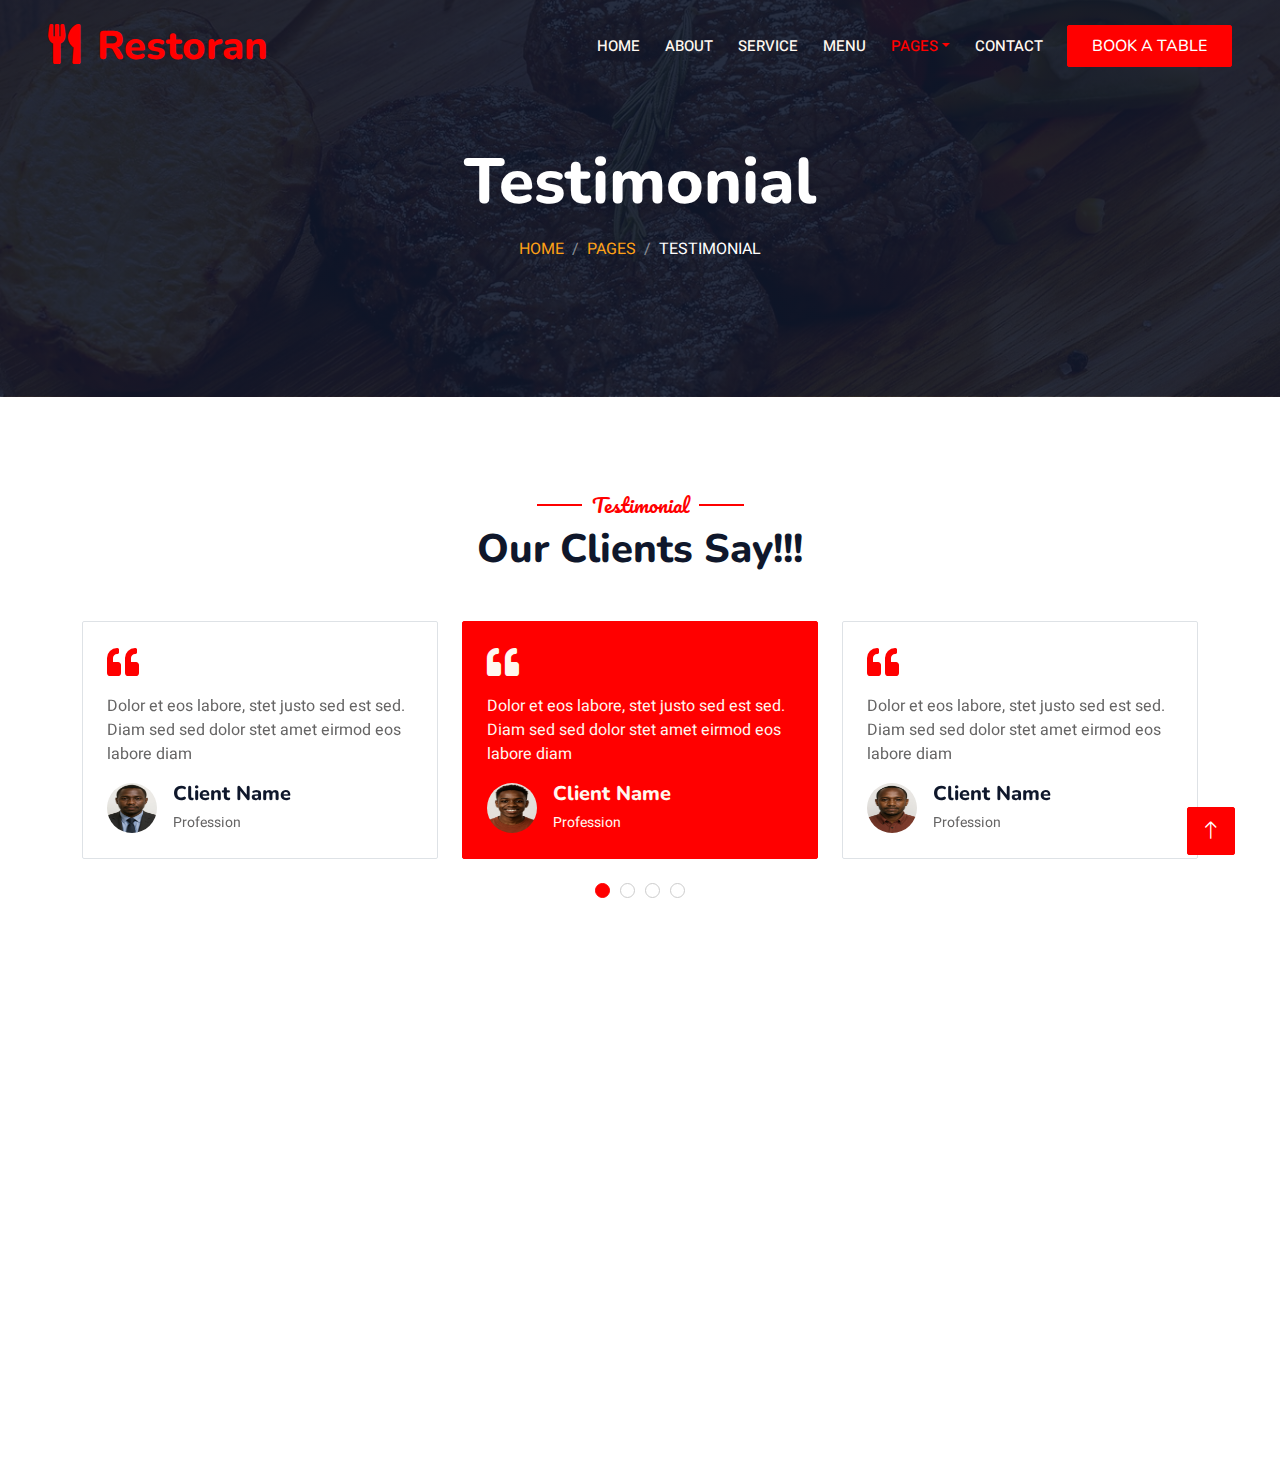
<file: testimonial.html>
<!DOCTYPE html>
<html lang="en">

<head>
    <meta charset="utf-8">
    <title>Restoran - Bootstrap Restaurant Template</title>
    <meta content="width=device-width, initial-scale=1.0" name="viewport">
    <meta content="" name="keywords">
    <meta content="" name="description">

    <!-- Favicon -->
    <link href="img/favicon.ico" rel="icon">

    <!-- Google Web Fonts -->
    <link rel="preconnect" href="https://fonts.googleapis.com">
    <link rel="preconnect" href="https://fonts.gstatic.com" crossorigin>
    <link href="https://fonts.googleapis.com/css2?family=Heebo:wght@400;500;600&family=Nunito:wght@600;700;800&family=Pacifico&display=swap" rel="stylesheet">

    <!-- Icon Font Stylesheet -->
    <link href="https://cdnjs.cloudflare.com/ajax/libs/font-awesome/5.10.0/css/all.min.css" rel="stylesheet">
    <link href="https://cdn.jsdelivr.net/npm/bootstrap-icons@1.4.1/font/bootstrap-icons.css" rel="stylesheet">

    <!-- Libraries Stylesheet -->
    <link href="lib/animate/animate.min.css" rel="stylesheet">
    <link href="lib/owlcarousel/assets/owl.carousel.min.css" rel="stylesheet">
    <link href="lib/tempusdominus/css/tempusdominus-bootstrap-4.min.css" rel="stylesheet" />

    <!-- Customized Bootstrap Stylesheet -->
    <link href="css/bootstrap.min.css" rel="stylesheet">

    <!-- Template Stylesheet -->
    <link href="css/style.css" rel="stylesheet">
</head>

<body>
    <div class="container-xxl bg-white p-0">
        <!-- Spinner Start -->
        <div id="spinner" class="show bg-white position-fixed translate-middle w-100 vh-100 top-50 start-50 d-flex align-items-center justify-content-center">
            <div class="spinner-border text-primary" style="width: 3rem; height: 3rem;" role="status">
                <span class="sr-only">Loading...</span>
            </div>
        </div>
        <!-- Spinner End -->


        <!-- Navbar & Hero Start -->
        <div class="container-xxl position-relative p-0">
            <nav class="navbar navbar-expand-lg navbar-dark bg-dark px-4 px-lg-5 py-3 py-lg-0">
                <a href="" class="navbar-brand p-0">
                    <h1 class="text-primary m-0"><i class="fa fa-utensils me-3"></i>Restoran</h1>
                    <!-- <img src="img/logo.png" alt="Logo"> -->
                </a>
                <button class="navbar-toggler" type="button" data-bs-toggle="collapse" data-bs-target="#navbarCollapse">
                    <span class="fa fa-bars"></span>
                </button>
                <div class="collapse navbar-collapse" id="navbarCollapse">
                    <div class="navbar-nav ms-auto py-0 pe-4">
                        <a href="index.html" class="nav-item nav-link">Home</a>
                        <a href="about.html" class="nav-item nav-link">About</a>
                        <a href="service.html" class="nav-item nav-link">Service</a>
                        <a href="menu.html" class="nav-item nav-link">Menu</a>
                        <div class="nav-item dropdown">
                            <a href="#" class="nav-link dropdown-toggle active" data-bs-toggle="dropdown">Pages</a>
                            <div class="dropdown-menu m-0">
                                <a href="booking.html" class="dropdown-item">Booking</a>
                                <a href="team.html" class="dropdown-item">Our Team</a>
                                <a href="testimonial.html" class="dropdown-item active">Testimonial</a>
                            </div>
                        </div>
                        <a href="contact.html" class="nav-item nav-link">Contact</a>
                    </div>
                    <a href="" class="btn btn-primary py-2 px-4">Book A Table</a>
                </div>
            </nav>

            <div class="container-xxl py-5 bg-dark hero-header mb-5">
                <div class="container text-center my-5 pt-5 pb-4">
                    <h1 class="display-3 text-white mb-3 animated slideInDown">Testimonial</h1>
                    <nav aria-label="breadcrumb">
                        <ol class="breadcrumb justify-content-center text-uppercase">
                            <li class="breadcrumb-item"><a href="#">Home</a></li>
                            <li class="breadcrumb-item"><a href="#">Pages</a></li>
                            <li class="breadcrumb-item text-white active" aria-current="page">Testimonial</li>
                        </ol>
                    </nav>
                </div>
            </div>
        </div>
        <!-- Navbar & Hero End -->


        <!-- Testimonial Start -->
        <div class="container-xxl py-5 wow fadeInUp" data-wow-delay="0.1s">
            <div class="container">
                <div class="text-center">
                    <h5 class="section-title ff-secondary text-center text-primary fw-normal">Testimonial</h5>
                    <h1 class="mb-5">Our Clients Say!!!</h1>
                </div>
                <div class="owl-carousel testimonial-carousel">
                    <div class="testimonial-item bg-transparent border rounded p-4">
                        <i class="fa fa-quote-left fa-2x text-primary mb-3"></i>
                        <p>Dolor et eos labore, stet justo sed est sed. Diam sed sed dolor stet amet eirmod eos labore diam</p>
                        <div class="d-flex align-items-center">
                            <img class="img-fluid flex-shrink-0 rounded-circle" src="img/testimonial-1.jpg" style="width: 50px; height: 50px;">
                            <div class="ps-3">
                                <h5 class="mb-1">Client Name</h5>
                                <small>Profession</small>
                            </div>
                        </div>
                    </div>
                    <div class="testimonial-item bg-transparent border rounded p-4">
                        <i class="fa fa-quote-left fa-2x text-primary mb-3"></i>
                        <p>Dolor et eos labore, stet justo sed est sed. Diam sed sed dolor stet amet eirmod eos labore diam</p>
                        <div class="d-flex align-items-center">
                            <img class="img-fluid flex-shrink-0 rounded-circle" src="img/testimonial-2.jpg" style="width: 50px; height: 50px;">
                            <div class="ps-3">
                                <h5 class="mb-1">Client Name</h5>
                                <small>Profession</small>
                            </div>
                        </div>
                    </div>
                    <div class="testimonial-item bg-transparent border rounded p-4">
                        <i class="fa fa-quote-left fa-2x text-primary mb-3"></i>
                        <p>Dolor et eos labore, stet justo sed est sed. Diam sed sed dolor stet amet eirmod eos labore diam</p>
                        <div class="d-flex align-items-center">
                            <img class="img-fluid flex-shrink-0 rounded-circle" src="img/testimonial-3.jpg" style="width: 50px; height: 50px;">
                            <div class="ps-3">
                                <h5 class="mb-1">Client Name</h5>
                                <small>Profession</small>
                            </div>
                        </div>
                    </div>
                    <div class="testimonial-item bg-transparent border rounded p-4">
                        <i class="fa fa-quote-left fa-2x text-primary mb-3"></i>
                        <p>Dolor et eos labore, stet justo sed est sed. Diam sed sed dolor stet amet eirmod eos labore diam</p>
                        <div class="d-flex align-items-center">
                            <img class="img-fluid flex-shrink-0 rounded-circle" src="img/testimonial-4.jpg" style="width: 50px; height: 50px;">
                            <div class="ps-3">
                                <h5 class="mb-1">Client Name</h5>
                                <small>Profession</small>
                            </div>
                        </div>
                    </div>
                </div>
            </div>
        </div>
        <!-- Testimonial End -->
        

        <!-- Footer Start -->
        <div class="container-fluid bg-dark text-light footer pt-5 mt-5 wow fadeIn" data-wow-delay="0.1s">
            <div class="container py-5">
                <div class="row g-5">
                    <div class="col-lg-3 col-md-6">
                        <h4 class="section-title ff-secondary text-start text-primary fw-normal mb-4">Company</h4>
                        <a class="btn btn-link" href="">About Us</a>
                        <a class="btn btn-link" href="">Contact Us</a>
                        <a class="btn btn-link" href="">Reservation</a>
                        <a class="btn btn-link" href="">Privacy Policy</a>
                        <a class="btn btn-link" href="">Terms & Condition</a>
                    </div>
                    <div class="col-lg-3 col-md-6">
                        <h4 class="section-title ff-secondary text-start text-primary fw-normal mb-4">Contact</h4>
                        <p class="mb-2"><i class="fa fa-map-marker-alt me-3"></i>123 Street, New York, USA</p>
                        <p class="mb-2"><i class="fa fa-phone-alt me-3"></i>+012 345 67890</p>
                        <p class="mb-2"><i class="fa fa-envelope me-3"></i>info@example.com</p>
                        <div class="d-flex pt-2">
                            <a class="btn btn-outline-light btn-social" href=""><i class="fab fa-twitter"></i></a>
                            <a class="btn btn-outline-light btn-social" href=""><i class="fab fa-facebook-f"></i></a>
                            <a class="btn btn-outline-light btn-social" href=""><i class="fab fa-youtube"></i></a>
                            <a class="btn btn-outline-light btn-social" href=""><i class="fab fa-linkedin-in"></i></a>
                        </div>
                    </div>
                    <div class="col-lg-3 col-md-6">
                        <h4 class="section-title ff-secondary text-start text-primary fw-normal mb-4">Opening</h4>
                        <h5 class="text-light fw-normal">Monday - Saturday</h5>
                        <p>09AM - 09PM</p>
                        <h5 class="text-light fw-normal">Sunday</h5>
                        <p>10AM - 08PM</p>
                    </div>
                    <div class="col-lg-3 col-md-6">
                        <h4 class="section-title ff-secondary text-start text-primary fw-normal mb-4">Newsletter</h4>
                        <p>Dolor amet sit justo amet elitr clita ipsum elitr est.</p>
                        <div class="position-relative mx-auto" style="max-width: 400px;">
                            <input class="form-control border-primary w-100 py-3 ps-4 pe-5" type="text" placeholder="Your email">
                            <button type="button" class="btn btn-primary py-2 position-absolute top-0 end-0 mt-2 me-2">SignUp</button>
                        </div>
                    </div>
                </div>
            </div>
            <div class="container">
                <div class="copyright">
                    <div class="row">
                        <div class="col-md-6 text-center text-md-start mb-3 mb-md-0">
                            &copy; <a class="border-bottom" href="#">Your Site Name</a>, All Right Reserved. 
							
							<!--/*** This template is free as long as you keep the footer author’s credit link/attribution link/backlink. If you'd like to use the template without the footer author’s credit link/attribution link/backlink, you can purchase the Credit Removal License from "https://htmlcodex.com/credit-removal". Thank you for your support. ***/-->
							Designed By <a class="border-bottom" href="https://htmlcodex.com">HTML Codex</a><br><br>
                            Distributed By <a class="border-bottom" href="https://themewagon.com" target="_blank">ThemeWagon</a>
                        </div>
                        <div class="col-md-6 text-center text-md-end">
                            <div class="footer-menu">
                                <a href="">Home</a>
                                <a href="">Cookies</a>
                                <a href="">Help</a>
                                <a href="">FQAs</a>
                            </div>
                        </div>
                    </div>
                </div>
            </div>
        </div>
        <!-- Footer End -->


        <!-- Back to Top -->
        <a href="#" class="btn btn-lg btn-primary btn-lg-square back-to-top"><i class="bi bi-arrow-up"></i></a>
    </div>

    <!-- JavaScript Libraries -->
    <script src="https://code.jquery.com/jquery-3.4.1.min.js"></script>
    <script src="https://cdn.jsdelivr.net/npm/bootstrap@5.0.0/dist/js/bootstrap.bundle.min.js"></script>
    <script src="lib/wow/wow.min.js"></script>
    <script src="lib/easing/easing.min.js"></script>
    <script src="lib/waypoints/waypoints.min.js"></script>
    <script src="lib/counterup/counterup.min.js"></script>
    <script src="lib/owlcarousel/owl.carousel.min.js"></script>
    <script src="lib/tempusdominus/js/moment.min.js"></script>
    <script src="lib/tempusdominus/js/moment-timezone.min.js"></script>
    <script src="lib/tempusdominus/js/tempusdominus-bootstrap-4.min.js"></script>

    <!-- Template Javascript -->
    <script src="js/main.js"></script>
</body>

</html>
</file>
<file: css/style.css>
/********** Template CSS **********/


 :root {
            --primary: #ff0000; 
            --secondary: #D4A76A; /* Accent gold */
            --dark: #3A2C1A; /* Dark brown */
            --light: #FFF8F0; /* Cream */
        }
        
        .btn-primary { 
            background-color: var(--primary); 
            border-color: var(--primary); 
        }
        .text-primary { color: var(--primary) !important; }
        .bg-dark { background-color: var(--dark) !important; }
.ff-secondary {
    font-family: 'Pacifico', cursive;
}

.fw-medium {
    font-weight: 600 !important;
}

.fw-semi-bold {
    font-weight: 700 !important;
}

.back-to-top {
    position: fixed;
    display: none;
    right: 45px;
    bottom: 45px;
    z-index: 99;
}

 .gallery-item:hover .gallery-overlay {
        opacity: 1;
    }

    .object-fit-cover {
        object-fit: cover;
    }

/*** Spinner ***/
#spinner {
    opacity: 0;
    visibility: hidden;
    transition: opacity .5s ease-out, visibility 0s linear .5s;
    z-index: 99999;
}

#spinner.show {
    transition: opacity .5s ease-out, visibility 0s linear 0s;
    visibility: visible;
    opacity: 1;
}


/*** Button ***/
.btn {
    font-family: 'Nunito', sans-serif;
    font-weight: 500;
    text-transform: uppercase;
    transition: .5s;
}

.btn.btn-primary,
.btn.btn-secondary {
    color: #FFFFFF;
}

.btn-square {
    width: 38px;
    height: 38px;
}

.btn-sm-square {
    width: 32px;
    height: 32px;
}

.btn-lg-square {
    width: 48px;
    height: 48px;
}

.btn-square,
.btn-sm-square,
.btn-lg-square {
    padding: 0;
    display: flex;
    align-items: center;
    justify-content: center;
    font-weight: normal;
    border-radius: 2px;
}


/*** Navbar ***/
.navbar-dark .navbar-nav .nav-link {
    position: relative;
    margin-left: 25px;
    padding: 35px 0;
    font-size: 15px;
    color: var(--light) !important;
    text-transform: uppercase;
    font-weight: 500;
    outline: none;
    transition: .5s;
}

.sticky-top.navbar-dark .navbar-nav .nav-link {
    padding: 20px 0;
}

.navbar-dark .navbar-nav .nav-link:hover,
.navbar-dark .navbar-nav .nav-link.active {
    color: var(--primary) !important;
}

.navbar-dark .navbar-brand img {
    max-height: 60px;
    transition: .5s;
}

.sticky-top.navbar-dark .navbar-brand img {
    max-height: 45px;
}

@media (max-width: 991.98px) {
    .sticky-top.navbar-dark {
        position: relative;
    }

    .navbar-dark .navbar-collapse {
        margin-top: 15px;
        border-top: 1px solid rgba(255, 255, 255, .1)
    }

    .navbar-dark .navbar-nav .nav-link,
    .sticky-top.navbar-dark .navbar-nav .nav-link {
        padding: 10px 0;
        margin-left: 0;
    }

    .navbar-dark .navbar-brand img {
        max-height: 45px;
    }
}

@media (min-width: 992px) {
    .navbar-dark {
        position: absolute;
        width: 100%;
        top: 0;
        left: 0;
        z-index: 999;
        background: transparent !important;
    }
    
    .sticky-top.navbar-dark {
        position: fixed;
        background: var(--dark) !important;
    }
}


/*** Hero Header ***/
.hero-header {
    background: linear-gradient(rgba(15, 23, 43, .9), rgba(15, 23, 43, .9)), url(../img/bg-hero.jpg);
    background-position: center center;
    background-repeat: no-repeat;
    background-size: cover;
}

.hero-header img {
    animation: imgRotate 50s linear infinite;
}

@keyframes imgRotate { 
    100% { 
        transform: rotate(360deg); 
    } 
}

.breadcrumb-item + .breadcrumb-item::before {
    color: rgba(255, 255, 255, .5);
}


/*** Section Title ***/
.section-title {
    position: relative;
    display: inline-block;
}

.section-title::before {
    position: absolute;
    content: "";
    width: 45px;
    height: 2px;
    top: 50%;
    left: -55px;
    margin-top: -1px;
    background: var(--primary);
}

.section-title::after {
    position: absolute;
    content: "";
    width: 45px;
    height: 2px;
    top: 50%;
    right: -55px;
    margin-top: -1px;
    background: var(--primary);
}

.section-title.text-start::before,
.section-title.text-end::after {
    display: none;
}


/*** Service ***/
.service-item {
    box-shadow: 0 0 45px rgba(0, 0, 0, .08);
    transition: .5s;
}

.service-item:hover {
    background: var(--primary);
}

.service-item * {
    transition: .5s;
}

.service-item:hover * {
    color: var(--light) !important;
}


/*** Food Menu ***/
.nav-pills .nav-item .active {
    border-bottom: 2px solid var(--primary);
}


/*** Youtube Video ***/
.video {
    position: relative;
    height: 100%;
    min-height: 500px;
    background: linear-gradient(rgba(15, 23, 43, .1), rgba(15, 23, 43, .1)), url(../img/video.jpg);
    background-position: center center;
    background-repeat: no-repeat;
    background-size: cover;
}

.video .btn-play {
    position: absolute;
    z-index: 3;
    top: 50%;
    left: 50%;
    transform: translateX(-50%) translateY(-50%);
    box-sizing: content-box;
    display: block;
    width: 32px;
    height: 44px;
    border-radius: 50%;
    border: none;
    outline: none;
    padding: 18px 20px 18px 28px;
}

.video .btn-play:before {
    content: "";
    position: absolute;
    z-index: 0;
    left: 50%;
    top: 50%;
    transform: translateX(-50%) translateY(-50%);
    display: block;
    width: 100px;
    height: 100px;
    background: var(--primary);
    border-radius: 50%;
    animation: pulse-border 1500ms ease-out infinite;
}

.video .btn-play:after {
    content: "";
    position: absolute;
    z-index: 1;
    left: 50%;
    top: 50%;
    transform: translateX(-50%) translateY(-50%);
    display: block;
    width: 100px;
    height: 100px;
    background: var(--primary);
    border-radius: 50%;
    transition: all 200ms;
}

.video .btn-play img {
    position: relative;
    z-index: 3;
    max-width: 100%;
    width: auto;
    height: auto;
}

.video .btn-play span {
    display: block;
    position: relative;
    z-index: 3;
    width: 0;
    height: 0;
    border-left: 32px solid var(--dark);
    border-top: 22px solid transparent;
    border-bottom: 22px solid transparent;
}

@keyframes pulse-border {
    0% {
        transform: translateX(-50%) translateY(-50%) translateZ(0) scale(1);
        opacity: 1;
    }

    100% {
        transform: translateX(-50%) translateY(-50%) translateZ(0) scale(1.5);
        opacity: 0;
    }
}

#videoModal {
    z-index: 99999;
}

#videoModal .modal-dialog {
    position: relative;
    max-width: 800px;
    margin: 60px auto 0 auto;
}

#videoModal .modal-body {
    position: relative;
    padding: 0px;
}

#videoModal .close {
    position: absolute;
    width: 30px;
    height: 30px;
    right: 0px;
    top: -30px;
    z-index: 999;
    font-size: 30px;
    font-weight: normal;
    color: #FFFFFF;
    background: #000000;
    opacity: 1;
}


/*** Team ***/
.team-item {
    box-shadow: 0 0 45px rgba(0, 0, 0, .08);
    height: calc(100% - 38px);
    transition: .5s;
}

.team-item img {
    transition: .5s;
}

.team-item:hover img {
    transform: scale(1.1);
}

.team-item:hover {
    height: 100%;
}

.team-item .btn {
    border-radius: 38px 38px 0 0;
}

.team-item {
    min-height: 350px; /* Adjust as needed */
    display: flex;
    flex-direction: column;
    justify-content: space-between; /* Distributes space evenly */
  }
/*** Testimonial ***/
.testimonial-carousel .owl-item .testimonial-item,
.testimonial-carousel .owl-item.center .testimonial-item * {
    transition: .5s;
}

.testimonial-carousel .owl-item.center .testimonial-item {
    background: var(--primary) !important;
    border-color: var(--primary) !important;
}

.testimonial-carousel .owl-item.center .testimonial-item * {
    color: var(--light) !important;
}

.testimonial-carousel .owl-dots {
    margin-top: 24px;
    display: flex;
    align-items: flex-end;
    justify-content: center;
}

.testimonial-carousel .owl-dot {
    position: relative;
    display: inline-block;
    margin: 0 5px;
    width: 15px;
    height: 15px;
    border: 1px solid #CCCCCC;
    border-radius: 15px;
    transition: .5s;
}

.testimonial-carousel .owl-dot.active {
    background: var(--primary);
    border-color: var(--primary);
}


/*** Footer ***/
.footer .btn.btn-social {
    margin-right: 5px;
    width: 35px;
    height: 35px;
    display: flex;
    align-items: center;
    justify-content: center;
    color: var(--light);
    border: 1px solid #FFFFFF;
    border-radius: 35px;
    transition: .3s;
}

.footer .btn.btn-social:hover {
    color: var(--primary);
}

.footer .btn.btn-link {
    display: block;
    margin-bottom: 5px;
    padding: 0;
    text-align: left;
    color: #FFFFFF;
    font-size: 15px;
    font-weight: normal;
    text-transform: capitalize;
    transition: .3s;
}

.footer .btn.btn-link::before {
    position: relative;
    content: "\f105";
    font-family: "Font Awesome 5 Free";
    font-weight: 900;
    margin-right: 10px;
}

.footer .btn.btn-link:hover {
    letter-spacing: 1px;
    box-shadow: none;
}

.footer .copyright {
    padding: 25px 0;
    font-size: 15px;
    border-top: 1px solid rgba(256, 256, 256, .1);
}

.footer .copyright a {
    color: var(--light);
}

.footer .footer-menu a {
    margin-right: 15px;
    padding-right: 15px;
    border-right: 1px solid rgba(255, 255, 255, .1);
}

.footer .footer-menu a:last-child {
    margin-right: 0;
    padding-right: 0;
    border-right: none;
}
</file>
